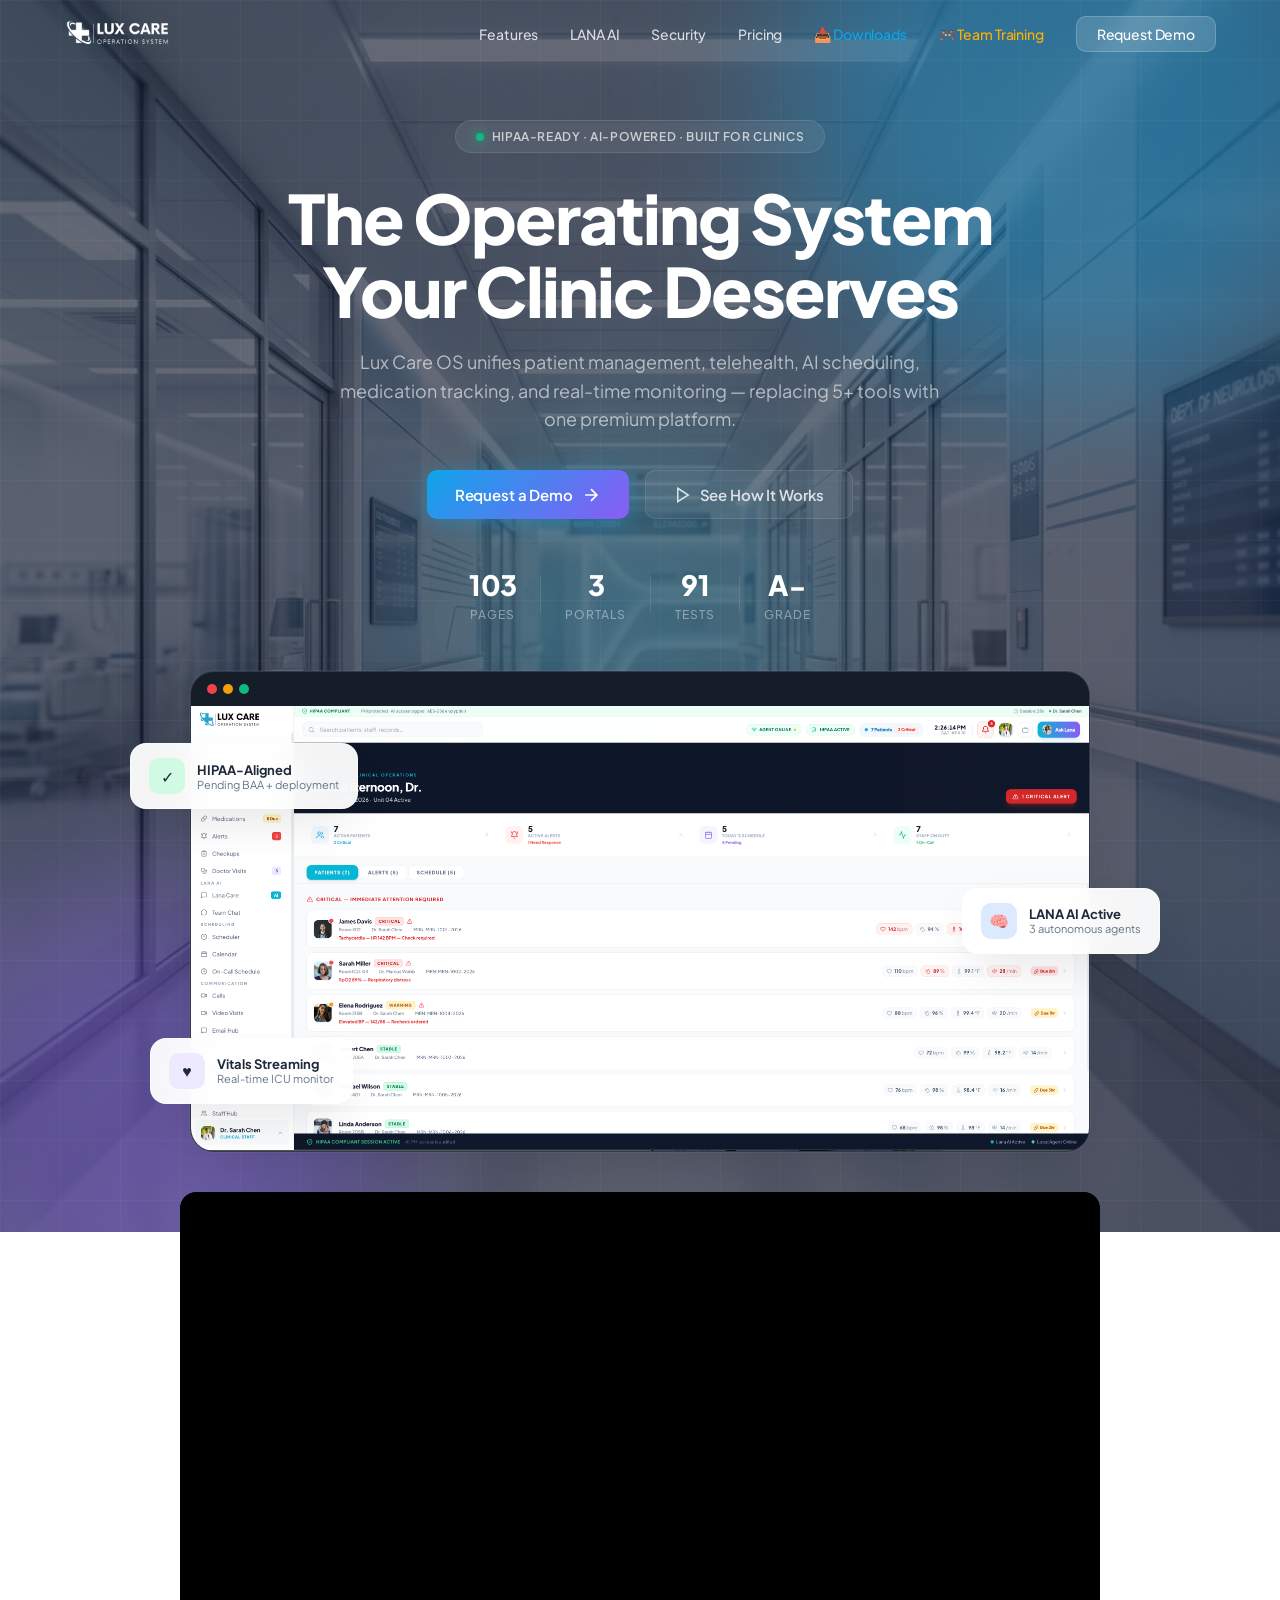
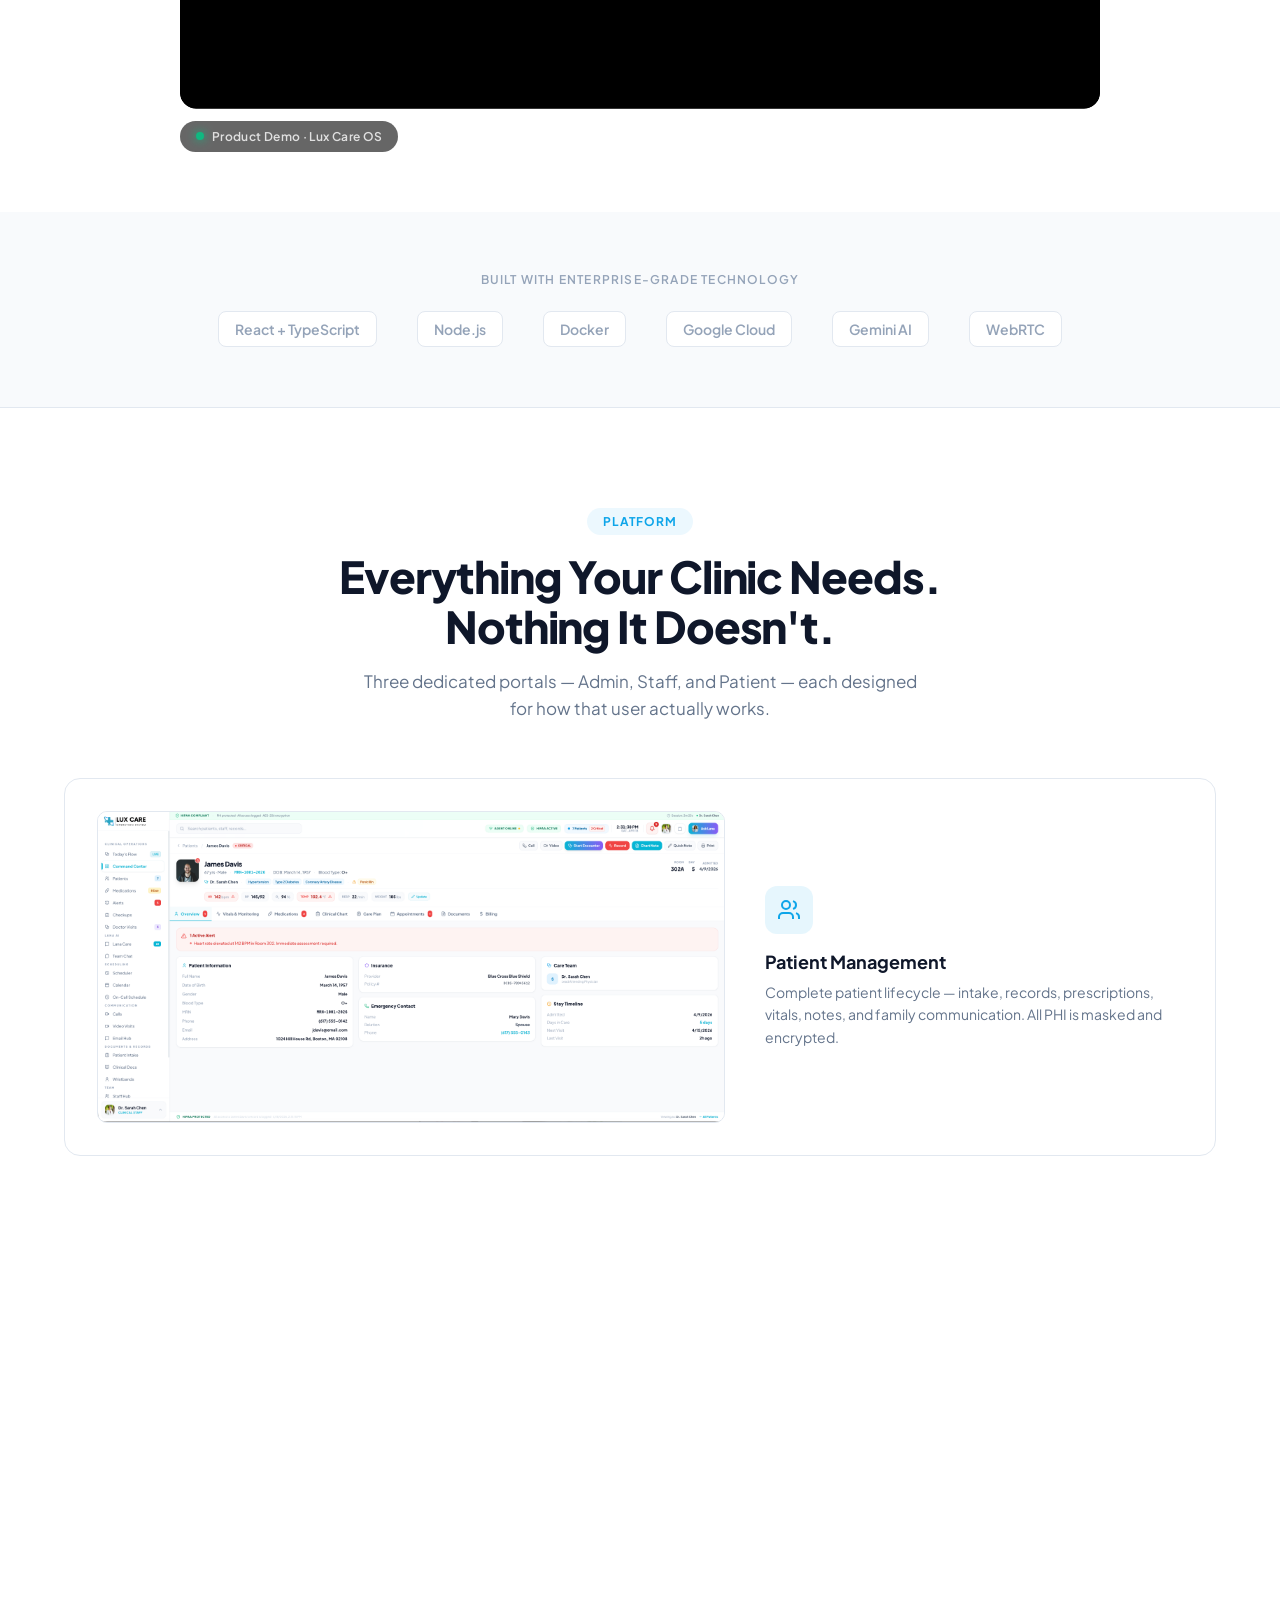
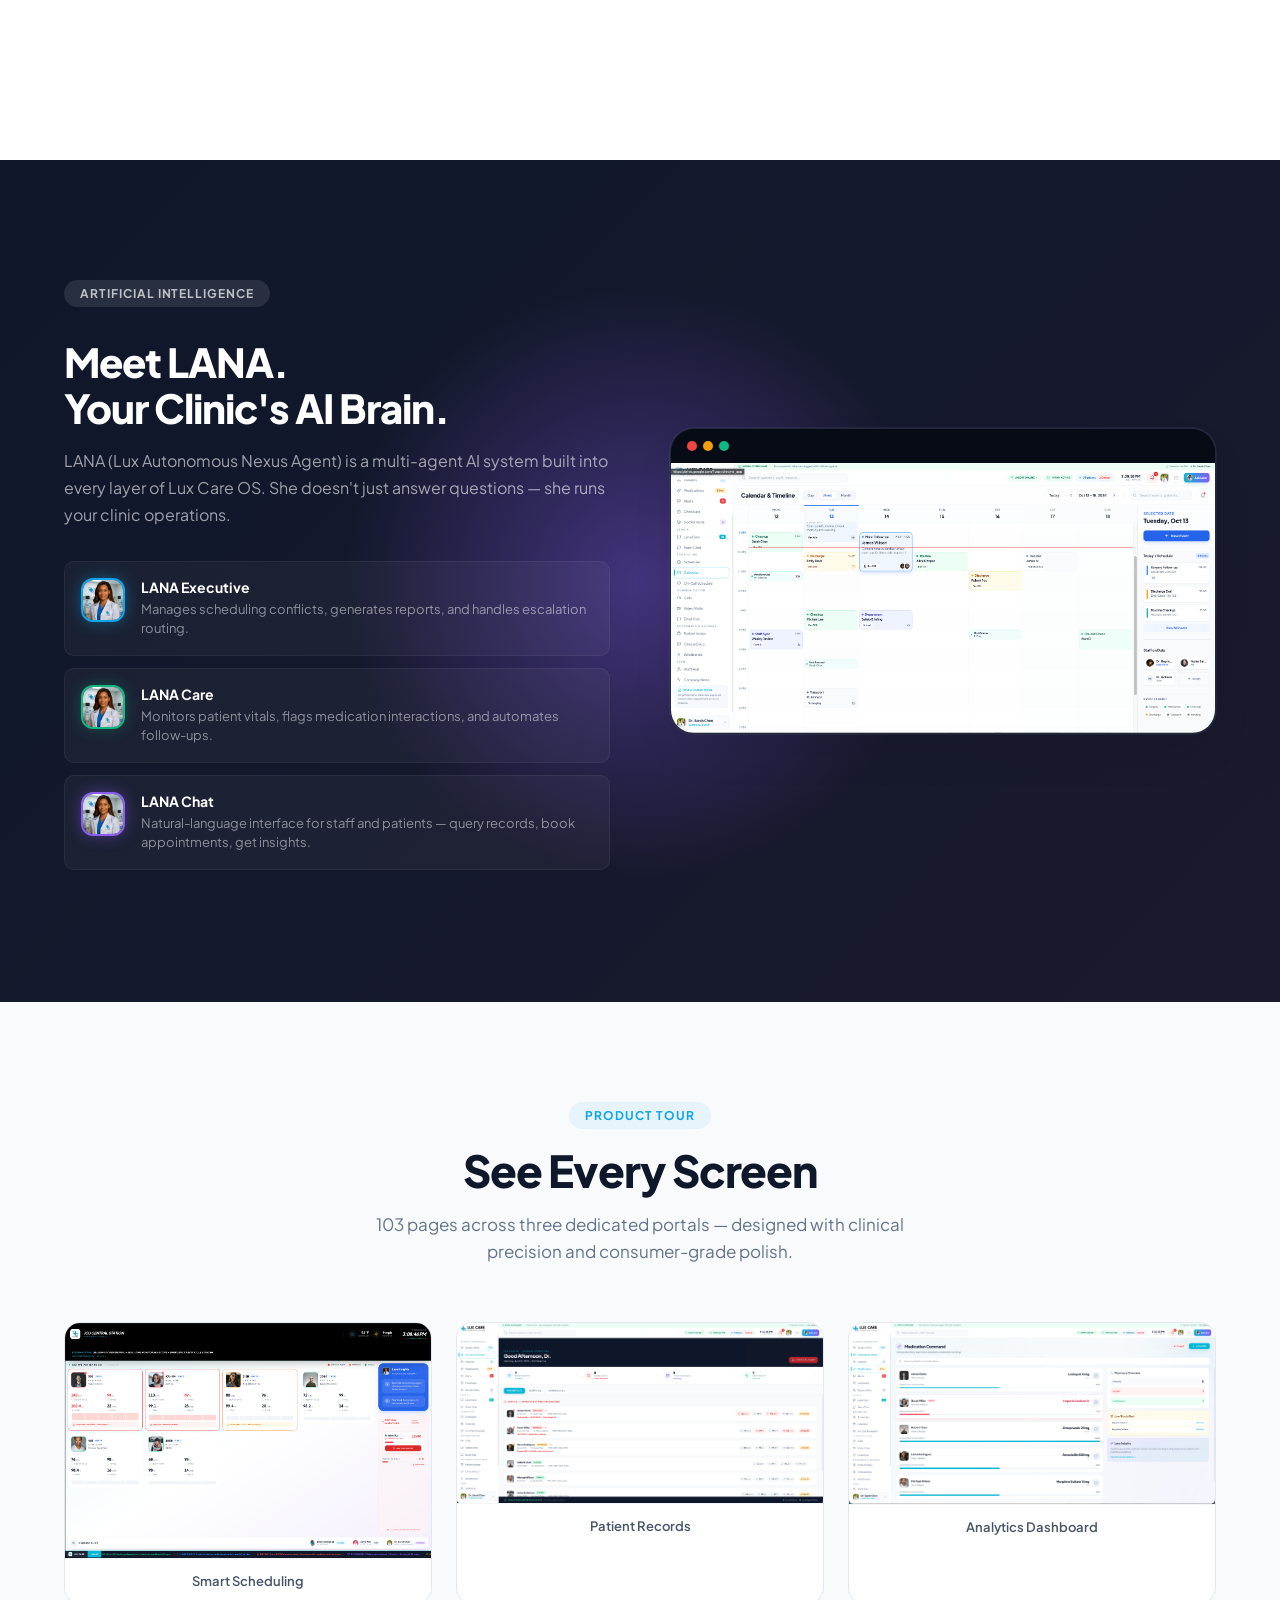
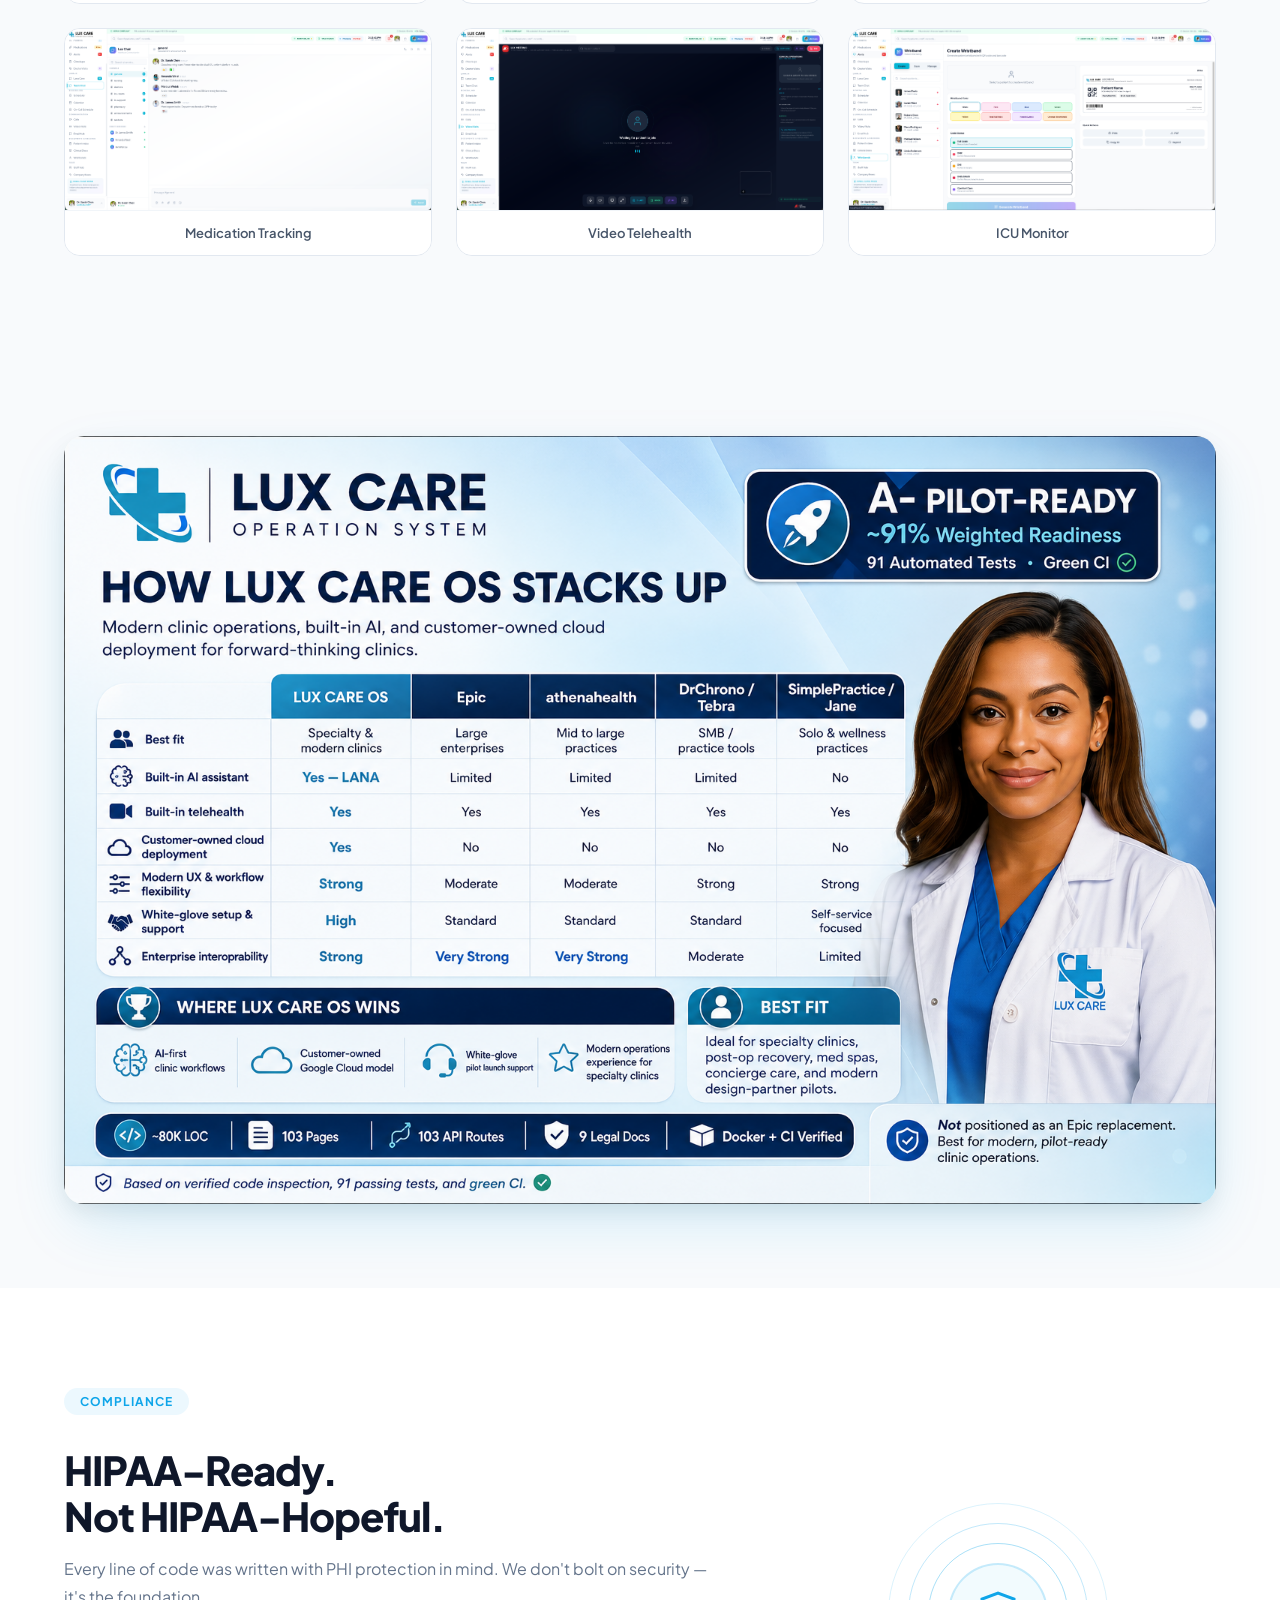
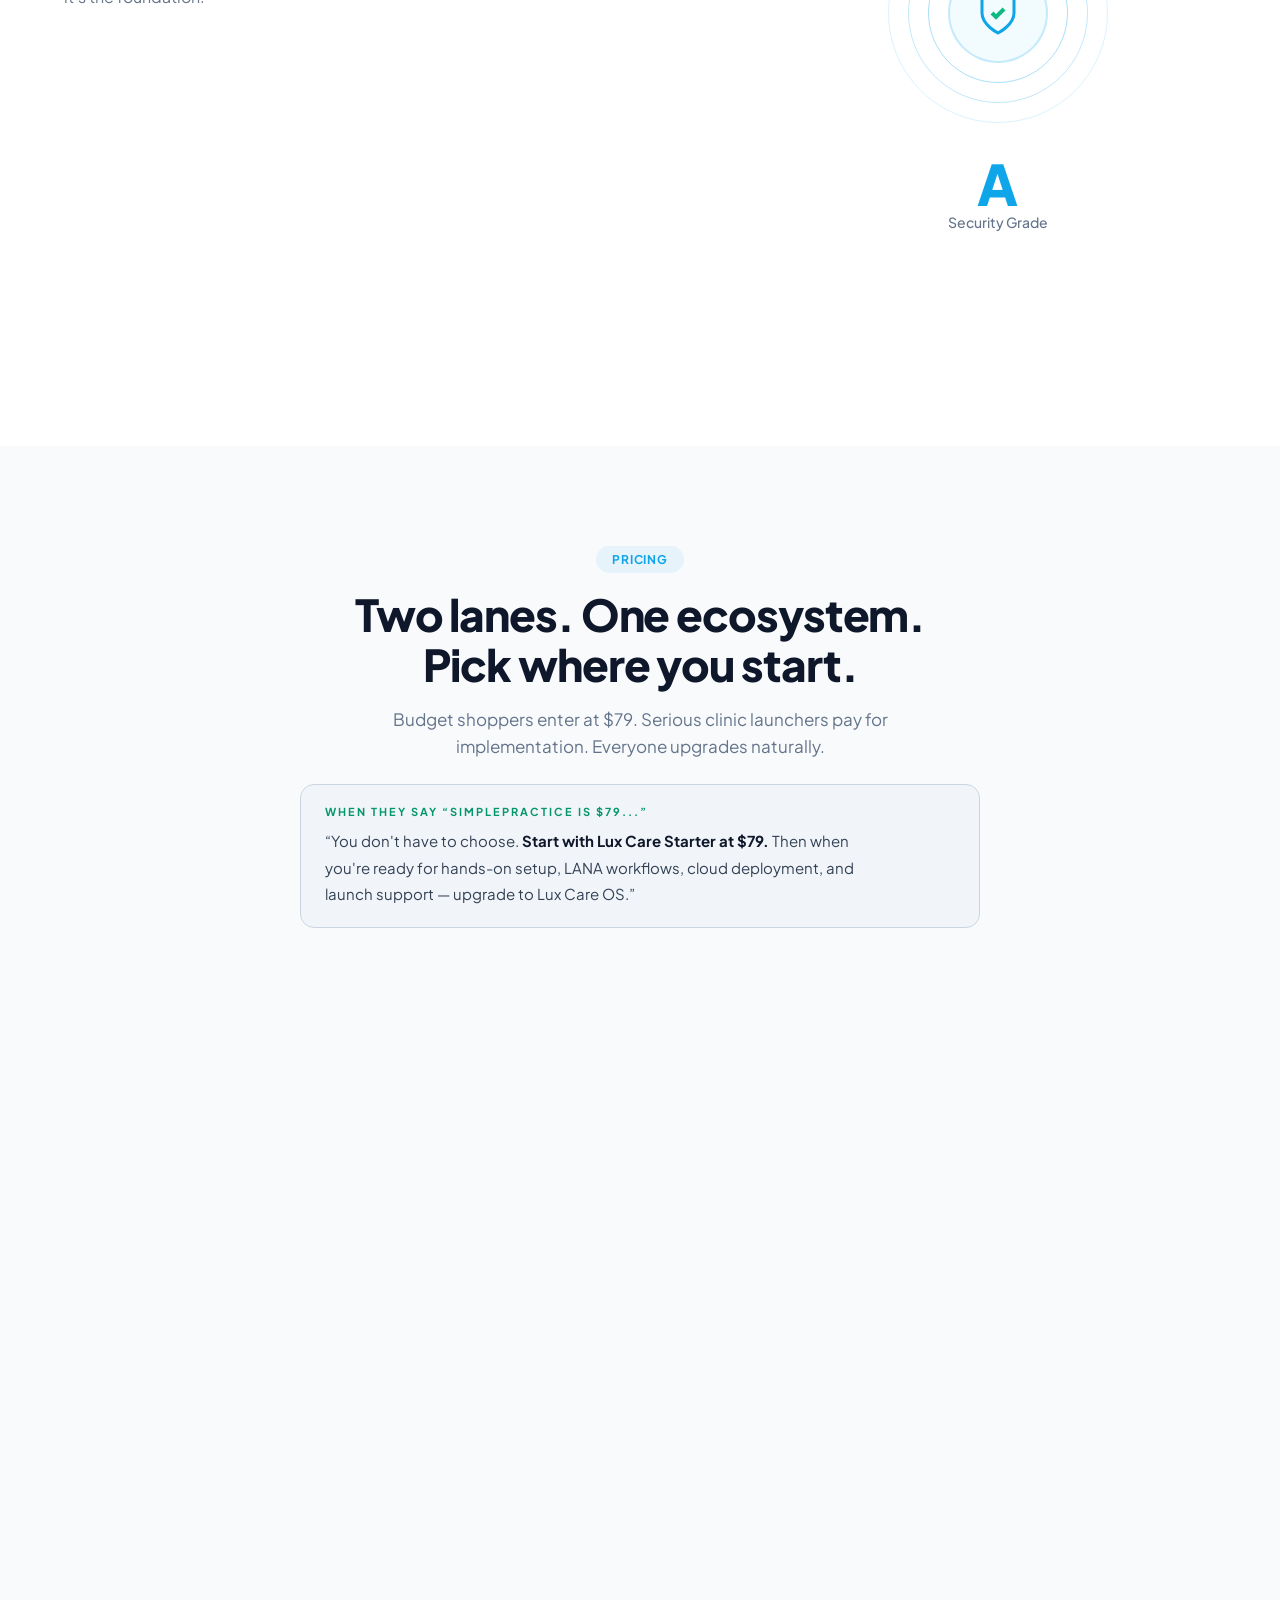
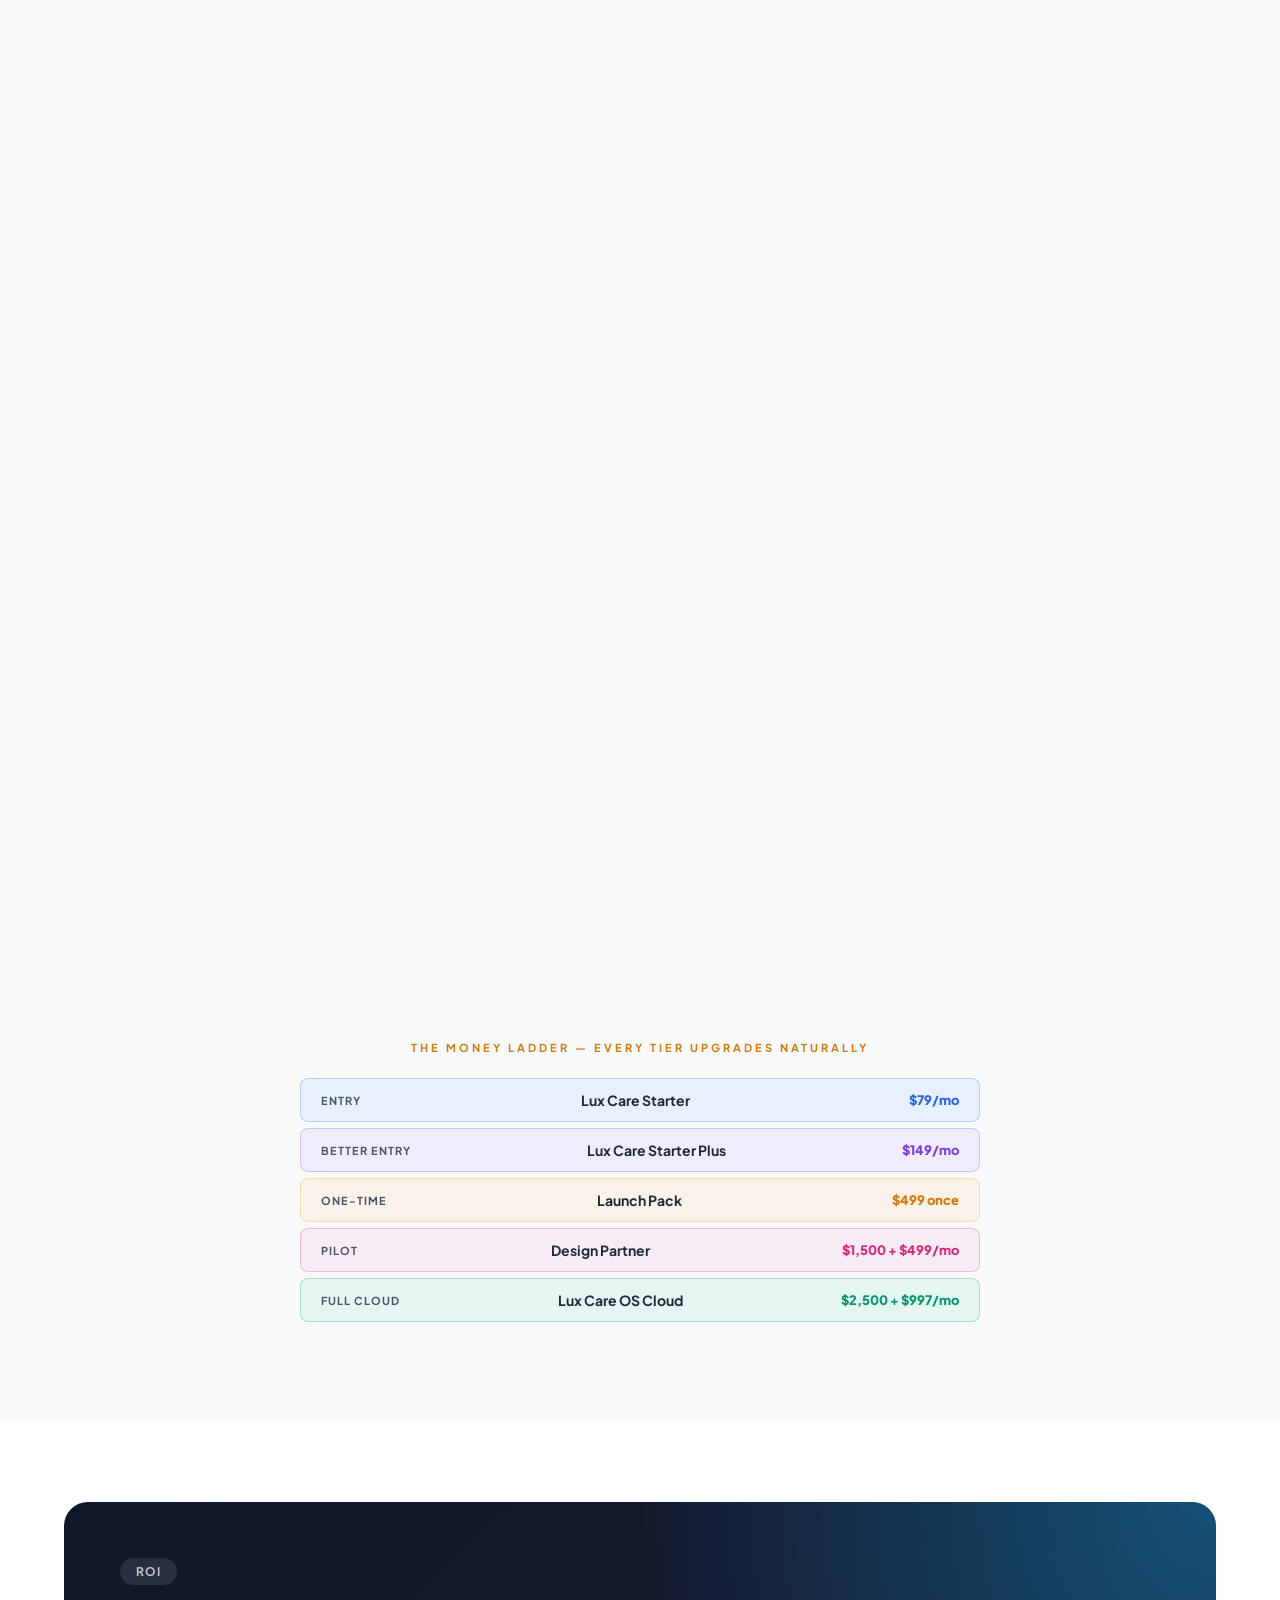
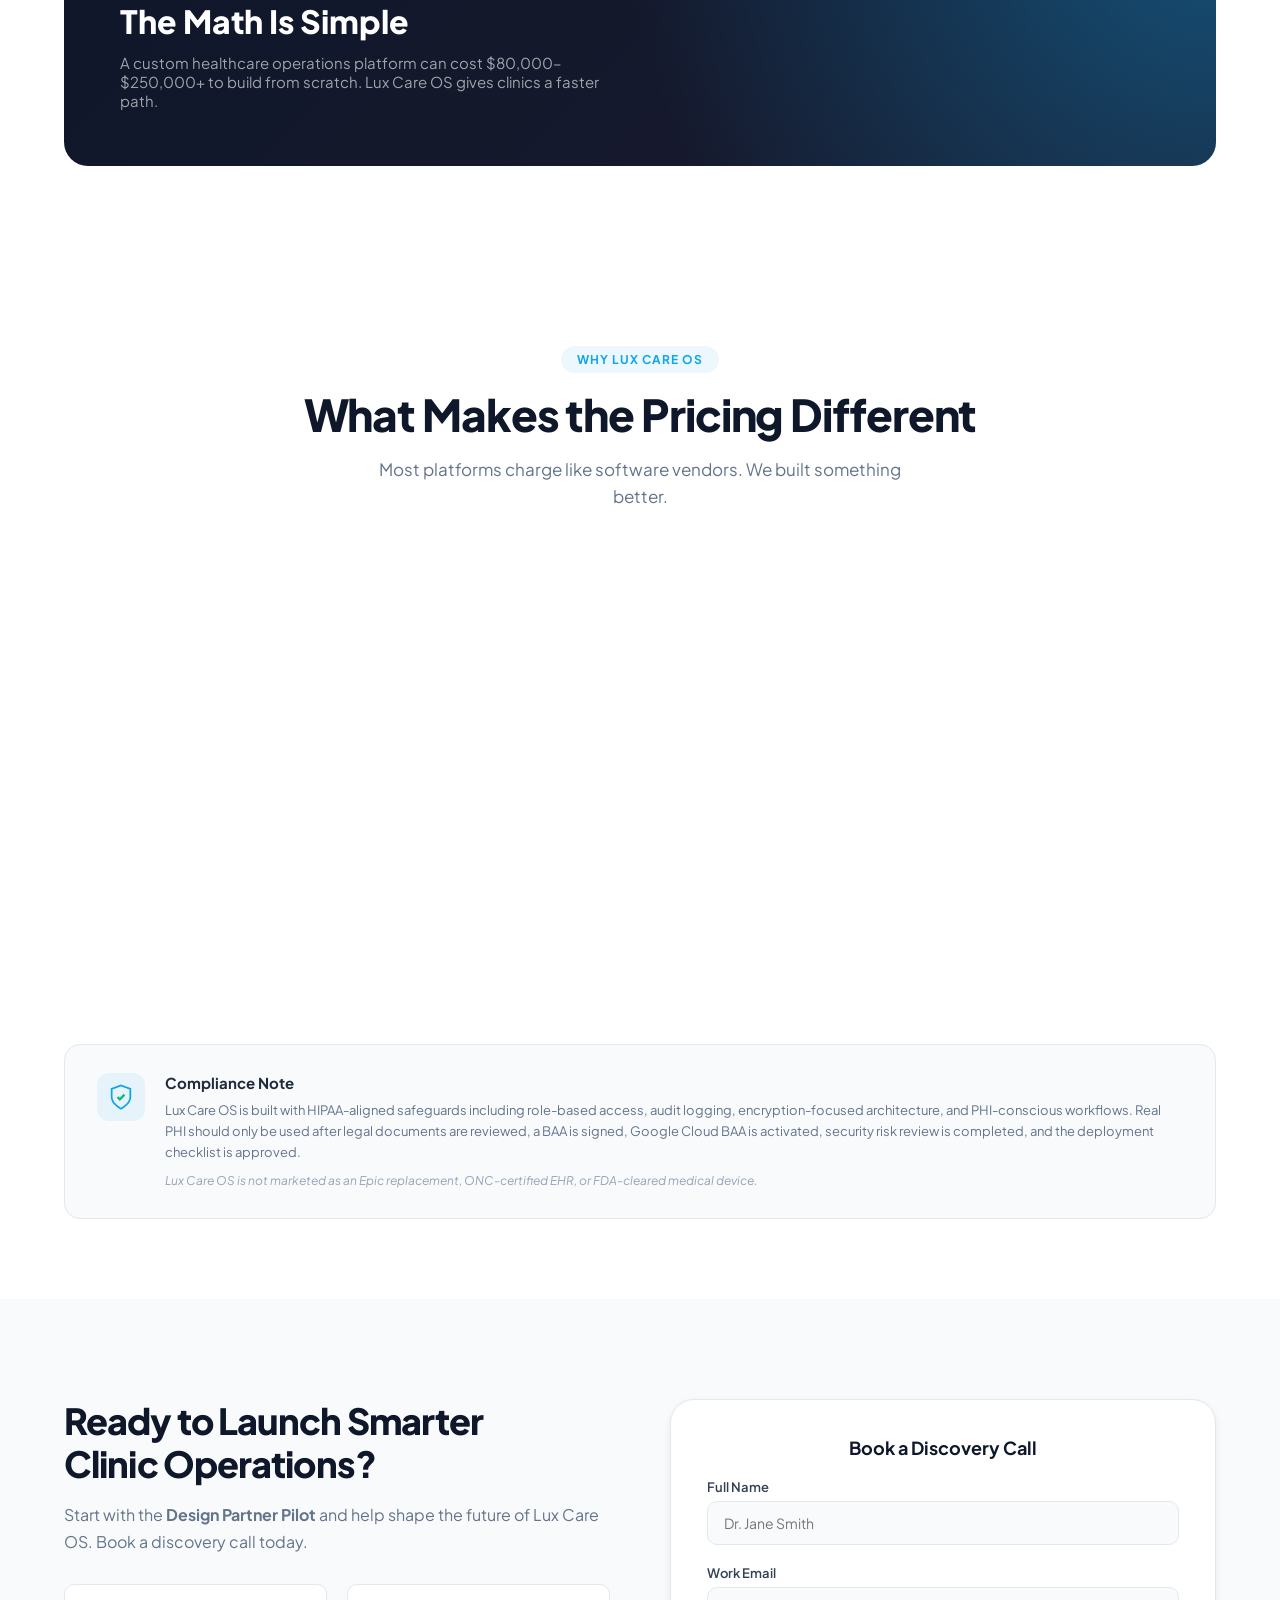
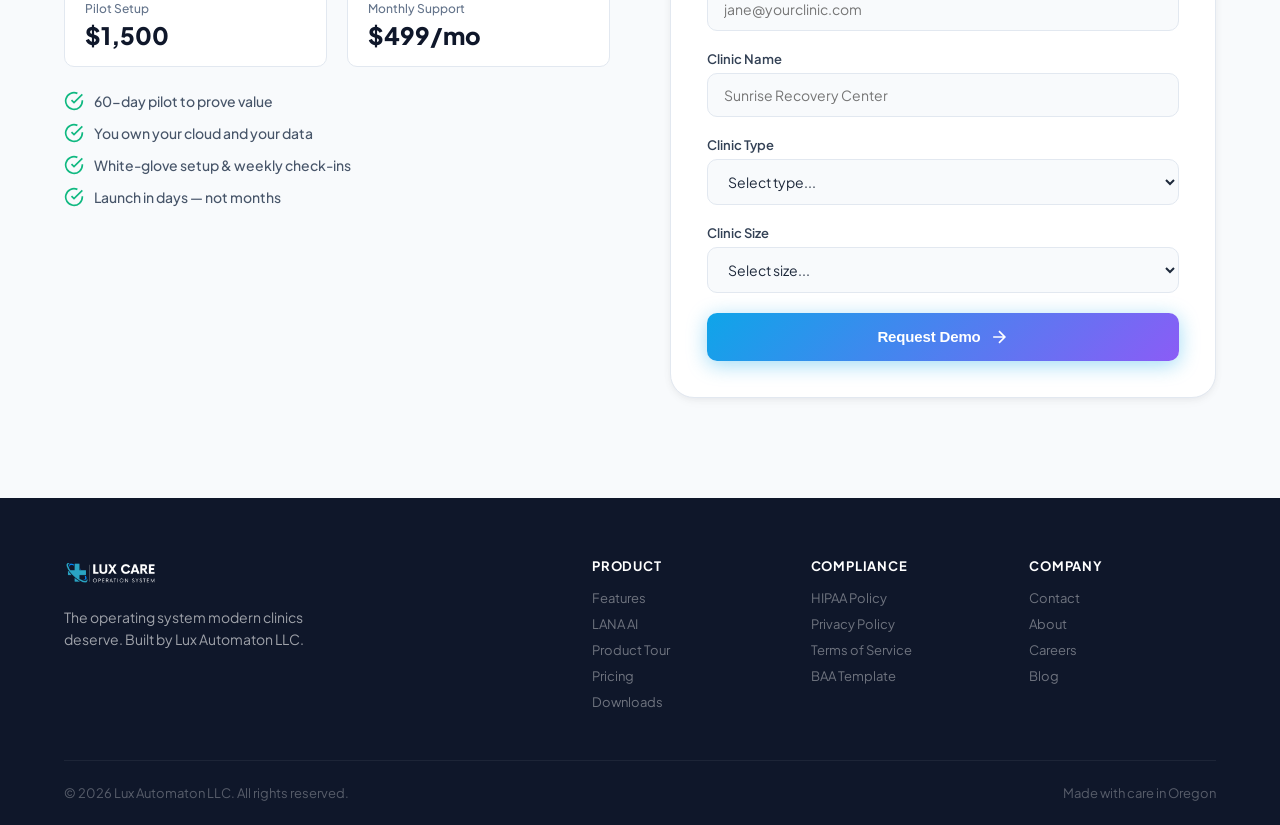
<file: index.html>
<!DOCTYPE html>
<html lang="en">
<head>
  <meta charset="UTF-8">
  <meta name="viewport" content="width=device-width, initial-scale=1.0">
  <title>Lux Care OS — The Future of Clinic Management</title>
  <meta name="description" content="Lux Care OS is an AI-powered healthcare platform that combines patient management, telehealth, intelligent scheduling, and real-time monitoring into one premium operating system for modern clinics.">

  <!-- Favicon -->
  <link rel="icon" href="images/Square Black Logo.png">

  <!-- Open Graph (LinkedIn, Facebook, iMessage, Slack, Discord) -->
  <meta property="og:type" content="website">
  <meta property="og:site_name" content="Lux Care OS">
  <meta property="og:title" content="Lux Care OS — Smart Healthcare Operations. AI-Guided. Pilot-Ready.">
  <meta property="og:description" content="Powered by Lux Care Manager + LANA. Customer-owned cloud. HIPAA-aligned workflows. Modern clinic operations.">
  <meta property="og:url" content="https://luxautomaton-ux.github.io/lux-care-os-website/">
  <meta property="og:image" content="https://luxautomaton-ux.github.io/lux-care-os-website/IMAGE1.png">
  <meta property="og:image:width" content="1280">
  <meta property="og:image:height" content="640">
  <meta property="og:image:type" content="image/png">
  <meta property="og:image:alt" content="Lux Care OS — Smart Healthcare Operations. AI-Guided. Pilot-Ready.">

  <!-- Twitter / X Card -->
  <meta name="twitter:card" content="summary_large_image">
  <meta name="twitter:title" content="Lux Care OS — Smart Healthcare Operations. AI-Guided. Pilot-Ready.">
  <meta name="twitter:description" content="Powered by Lux Care Manager + LANA. Customer-owned cloud. HIPAA-aligned workflows. Modern clinic operations.">
  <meta name="twitter:image" content="https://luxautomaton-ux.github.io/lux-care-os-website/IMAGE1.png">
  <meta name="twitter:image:alt" content="Lux Care OS — Smart Healthcare Operations. AI-Guided. Pilot-Ready.">

  <!-- Canonical URL -->
  <link rel="canonical" href="https://luxautomaton-ux.github.io/lux-care-os-website/">

  <link href="https://fonts.googleapis.com/css2?family=Plus+Jakarta+Sans:ital,wght@0,300;0,400;0,500;0,600;0,700;0,800;1,400&display=swap" rel="stylesheet">
  <link rel="stylesheet" href="styles.css">
</head>
<body>

  <!-- Navigation -->
  <nav id="nav">
    <div class="nav-inner">
      <a href="#" class="nav-logo">
        <img src="images/Side White Logo.png" alt="Lux Care OS" class="logo-img">
      </a>
      <div class="nav-links">
        <a href="#features">Features</a>
        <a href="#ai">LANA AI</a>
        <a href="#security">Security</a>
        <a href="#pricing">Pricing</a>
        <a href="downloads/" style="color:#0ea5e9;">📥 Downloads</a>
        <a href="training.html" style="color:#FFB000;">🎮 Team Training</a>
        <a href="#contact" class="nav-cta">Request Demo</a>
      </div>
      <button class="mobile-menu-btn" onclick="document.querySelector('.nav-links').classList.toggle('open')" aria-label="Menu">
        <span></span><span></span><span></span>
      </button>
    </div>
  </nav>

  <!-- Hero Section -->
  <section id="hero">
    <div class="hero-bg">
      <div class="hospital-bg-img"></div>
      <div class="blob blob-1"></div>
      <div class="blob blob-2"></div>
      <div class="blob blob-3"></div>
      <div class="grid-overlay"></div>
    </div>
    <div class="hero-content">
      <div class="hero-badge">
        <span class="badge-dot"></span>
        HIPAA-Ready · AI-Powered · Built for Clinics
      </div>
      <h1>The Operating System<br>Your Clinic Deserves</h1>
      <p class="hero-sub">Lux Care OS unifies patient management, telehealth, AI scheduling, medication tracking, and real-time monitoring — replacing 5+ tools with one premium platform.</p>
      <div class="hero-actions">
        <a href="#contact" class="btn btn-primary">
          <span>Request a Demo</span>
          <svg width="20" height="20" viewBox="0 0 24 24" fill="none" stroke="currentColor" stroke-width="2"><path d="M5 12h14M12 5l7 7-7 7"/></svg>
        </a>
        <a href="#features" class="btn btn-ghost">
          <svg width="18" height="18" viewBox="0 0 24 24" fill="none" stroke="currentColor" stroke-width="2"><polygon points="5 3 19 12 5 21 5 3"/></svg>
          <span>See How It Works</span>
        </a>
      </div>
      <div class="hero-stats">
        <div class="stat"><span class="stat-num">103</span><span class="stat-label">Pages</span></div>
        <div class="stat-divider"></div>
        <div class="stat"><span class="stat-num">3</span><span class="stat-label">Portals</span></div>
        <div class="stat-divider"></div>
        <div class="stat"><span class="stat-num">91</span><span class="stat-label">Tests</span></div>
        <div class="stat-divider"></div>
        <div class="stat"><span class="stat-num">A−</span><span class="stat-label">Grade</span></div>
      </div>
    </div>
    <div class="hero-visual">
      <div class="screen-frame">
        <div class="screen-bar"><span></span><span></span><span></span></div>
        <img src="images/screenshot-1.png" alt="Lux Care OS Dashboard" class="screen-img">
      </div>
      <div class="floating-card card-1">
        <div class="fc-icon fc-green">✓</div>
        <div><div class="fc-title">HIPAA-Aligned</div><div class="fc-sub">Pending BAA + deployment</div></div>
      </div>
      <div class="floating-card card-2">
        <div class="fc-icon fc-blue">🧠</div>
        <div><div class="fc-title">LANA AI Active</div><div class="fc-sub">3 autonomous agents</div></div>
      </div>
      <div class="floating-card card-3">
        <div class="fc-icon fc-violet">♥</div>
        <div><div class="fc-title">Vitals Streaming</div><div class="fc-sub">Real-time ICU monitor</div></div>
      </div>
    </div>
  </section>

  <!-- Video Demo Section -->
  <section id="video-demo">
    <div class="container">
      <div class="video-wrapper">
        <div class="yt-outer">
          <div class="yt-clip">
            <div class="yt-frame-wrap">
              <iframe
                id="yt-player"
                src="https://www.youtube.com/embed/GaYTegSo2pY?rel=0&modestbranding=1&playsinline=1&color=white&iv_load_policy=3"
                title="Lux Care OS Product Demo"
                frameborder="0"
                allow="accelerometer; autoplay; clipboard-write; encrypted-media; gyroscope; picture-in-picture; web-share"
                allowfullscreen
              ></iframe>
            </div>
          </div>
          <div class="video-label">
            <span class="video-dot"></span>
            Product Demo · Lux Care OS
          </div>
        </div>
      </div>
    </div>
  </section>

  <!-- Logos / Trust Strip -->
  <section id="trust">
    <div class="container">
      <p class="trust-label">Built With Enterprise-Grade Technology</p>
      <div class="trust-logos">
        <div class="trust-item">React + TypeScript</div>
        <div class="trust-item">Node.js</div>
        <div class="trust-item">Docker</div>
        <div class="trust-item">Google Cloud</div>
        <div class="trust-item">Gemini AI</div>
        <div class="trust-item">WebRTC</div>
      </div>
    </div>
  </section>

  <!-- Features Section -->
  <section id="features">
    <div class="container">
      <div class="section-header">
        <span class="section-tag">Platform</span>
        <h2>Everything Your Clinic Needs.<br>Nothing It Doesn't.</h2>
        <p>Three dedicated portals — Admin, Staff, and Patient — each designed for how that user actually works.</p>
      </div>

      <div class="features-grid">
        <div class="feature-card feature-large">
          <div class="feature-screen">
            <img src="images/screenshot-2.png" alt="Patient Management">
          </div>
          <div class="feature-body">
            <div class="feature-icon" style="--accent: #0ea5e9;">
              <svg width="24" height="24" viewBox="0 0 24 24" fill="none" stroke="currentColor" stroke-width="2"><path d="M16 21v-2a4 4 0 0 0-4-4H6a4 4 0 0 0-4 4v2"/><circle cx="9" cy="7" r="4"/><path d="M22 21v-2a4 4 0 0 0-3-3.87"/><path d="M16 3.13a4 4 0 0 1 0 7.75"/></svg>
            </div>
            <h3>Patient Management</h3>
            <p>Complete patient lifecycle — intake, records, prescriptions, vitals, notes, and family communication. All PHI is masked and encrypted.</p>
          </div>
        </div>

        <div class="feature-card">
          <div class="feature-icon" style="--accent: #06b6d4;">
            <svg width="24" height="24" viewBox="0 0 24 24" fill="none" stroke="currentColor" stroke-width="2"><path d="M15 10l5 5-5 5"/><path d="M4 4v7a4 4 0 0 0 4 4h12"/></svg>
          </div>
          <h3>Video Telehealth</h3>
          <p>Built-in WebRTC video calls with screen share, waiting rooms, and real-time vitals overlay. No Zoom needed.</p>
        </div>

        <div class="feature-card">
          <div class="feature-icon" style="--accent: #8b5cf6;">
            <svg width="24" height="24" viewBox="0 0 24 24" fill="none" stroke="currentColor" stroke-width="2"><rect x="3" y="4" width="18" height="18" rx="2" ry="2"/><line x1="16" y1="2" x2="16" y2="6"/><line x1="8" y1="2" x2="8" y2="6"/><line x1="3" y1="10" x2="21" y2="10"/></svg>
          </div>
          <h3>Smart Scheduling</h3>
          <p>AI-optimized appointment booking with conflict detection, room allocation, and automated patient reminders.</p>
        </div>

        <div class="feature-card">
          <div class="feature-icon" style="--accent: #10b981;">
            <svg width="24" height="24" viewBox="0 0 24 24" fill="none" stroke="currentColor" stroke-width="2"><path d="M19 14c1.49-1.46 3-3.21 3-5.5A5.5 5.5 0 0 0 16.5 3c-1.76 0-3 .5-4.5 2-1.5-1.5-2.74-2-4.5-2A5.5 5.5 0 0 0 2 8.5c0 2.3 1.5 4.05 3 5.5l7 7Z"/></svg>
          </div>
          <h3>ICU Monitoring</h3>
          <p>Real-time vital signs station with wristband tracking, alert escalation, and multi-display support for nurse stations.</p>
        </div>

        <div class="feature-card">
          <div class="feature-icon" style="--accent: #f59e0b;">
            <svg width="24" height="24" viewBox="0 0 24 24" fill="none" stroke="currentColor" stroke-width="2"><path d="m10.5 20.5 10-10a4.95 4.95 0 1 0-7-7l-10 10a4.95 4.95 0 1 0 7 7Z"/><path d="m8.5 8.5 7 7"/></svg>
          </div>
          <h3>Medication Tracking</h3>
          <p>Full inventory with barcode scanning, low-stock alerts, expiration tracking, and administration logging.</p>
        </div>

        <div class="feature-card">
          <div class="feature-icon" style="--accent: #ef4444;">
            <svg width="24" height="24" viewBox="0 0 24 24" fill="none" stroke="currentColor" stroke-width="2"><path d="M10.29 3.86L1.82 18a2 2 0 0 0 1.71 3h16.94a2 2 0 0 0 1.71-3L13.71 3.86a2 2 0 0 0-3.42 0z"/><line x1="12" y1="9" x2="12" y2="13"/><line x1="12" y1="17" x2="12.01" y2="17"/></svg>
          </div>
          <h3>Alerts & Escalation</h3>
          <p>Critical alert system with priority routing, SMS/email escalation, and full audit trail for compliance.</p>
        </div>
      </div>
    </div>
  </section>

  <!-- LANA AI Section -->
  <section id="ai">
    <div class="ai-bg">
      <div class="ai-glow"></div>
    </div>
    <div class="container">
      <div class="ai-layout">
        <div class="ai-content">
          <span class="section-tag tag-light">Artificial Intelligence</span>
          <h2>Meet LANA.<br>Your Clinic's AI Brain.</h2>
          <p>LANA (Lux Autonomous Nexus Agent) is a multi-agent AI system built into every layer of Lux Care OS. She doesn't just answer questions — she runs your clinic operations.</p>
          
          <div class="ai-agents">
            <div class="agent-card">
              <div class="agent-avatar">
                <img src="images/Lana Profile.jpeg" alt="LANA Executive">
              </div>
              <div>
                <h4>LANA Executive</h4>
                <p>Manages scheduling conflicts, generates reports, and handles escalation routing.</p>
              </div>
            </div>
            <div class="agent-card">
              <div class="agent-avatar care">
                <img src="images/Lana Profile.jpeg" alt="LANA Care">
              </div>
              <div>
                <h4>LANA Care</h4>
                <p>Monitors patient vitals, flags medication interactions, and automates follow-ups.</p>
              </div>
            </div>
            <div class="agent-card">
              <div class="agent-avatar chat">
                <img src="images/Lana Profile.jpeg" alt="LANA Chat">
              </div>
              <div>
                <h4>LANA Chat</h4>
                <p>Natural-language interface for staff and patients — query records, book appointments, get insights.</p>
              </div>
            </div>
          </div>
        </div>
        <div class="ai-visual">
          <div class="screen-frame dark-frame">
            <div class="screen-bar dark-bar"><span></span><span></span><span></span></div>
            <img src="images/screenshot-3.png" alt="LANA AI Interface" class="screen-img">
          </div>
        </div>
      </div>
    </div>
  </section>

  <!-- Screenshots Carousel -->
  <section id="screenshots">
    <div class="container">
      <div class="section-header">
        <span class="section-tag">Product Tour</span>
        <h2>See Every Screen</h2>
        <p>103 pages across three dedicated portals — designed with clinical precision and consumer-grade polish.</p>
      </div>
      <div class="screenshot-grid">
        <div class="ss-card"><img src="images/screenshot-4.png" alt="Scheduling"><span>Smart Scheduling</span></div>
        <div class="ss-card"><img src="images/screenshot-5.png" alt="Patients"><span>Patient Records</span></div>
        <div class="ss-card"><img src="images/screenshot-6.png" alt="Analytics"><span>Analytics Dashboard</span></div>
        <div class="ss-card"><img src="images/screenshot-7.png" alt="Medications"><span>Medication Tracking</span></div>
        <div class="ss-card"><img src="images/screenshot-8.png" alt="Telehealth"><span>Video Telehealth</span></div>
        <div class="ss-card"><img src="images/screenshot-9.png" alt="ICU Station"><span>ICU Monitor</span></div>
      </div>
    </div>
  </section>

  <!-- Competitive Comparison Section -->
  <section id="comparison">
    <div class="container">
      <div class="comp-img-wrap">
        <img
          src="COMPARRISON.png"
          alt="How Lux Care OS Stacks Up — Competitive Comparison"
          class="comp-img-full"
        >
      </div>
    </div>
  </section>


  <!-- Security Section -->
  <section id="security">
    <div class="container">
      <div class="security-layout">
        <div class="security-content">
          <span class="section-tag">Compliance</span>
          <h2>HIPAA-Ready.<br>Not HIPAA-Hopeful.</h2>
          <p>Every line of code was written with PHI protection in mind. We don't bolt on security — it's the foundation.</p>
          
          <div class="security-grid">
            <div class="sec-item">
              <div class="sec-check">✓</div>
              <div>
                <strong>Business Associate Agreement</strong>
                <span>Full BAA template included</span>
              </div>
            </div>
            <div class="sec-item">
              <div class="sec-check">✓</div>
              <div>
                <strong>HMAC Audit Logging</strong>
                <span>Tamper-evident audit trail</span>
              </div>
            </div>
            <div class="sec-item">
              <div class="sec-check">✓</div>
              <div>
                <strong>PHI Masking</strong>
                <span>SSN, MRN, DOB auto-masked</span>
              </div>
            </div>
            <div class="sec-item">
              <div class="sec-check">✓</div>
              <div>
                <strong>Content Security Policy</strong>
                <span>Helmet CSP, XSS prevention</span>
              </div>
            </div>
            <div class="sec-item">
              <div class="sec-check">✓</div>
              <div>
                <strong>Role-Based Access</strong>
                <span>Admin, Staff, Patient roles</span>
              </div>
            </div>
            <div class="sec-item">
              <div class="sec-check">✓</div>
              <div>
                <strong>Encrypted Database</strong>
                <span>AES-256 at rest</span>
              </div>
            </div>
            <div class="sec-item">
              <div class="sec-check">✓</div>
              <div>
                <strong>Security Risk Assessment</strong>
                <span>HIPAA SRA documented</span>
              </div>
            </div>
            <div class="sec-item">
              <div class="sec-check">✓</div>
              <div>
                <strong>Incident Response Plan</strong>
                <span>72-hour breach protocol</span>
              </div>
            </div>
          </div>
        </div>
        <div class="security-visual">
          <div class="shield-graphic">
            <div class="shield-ring ring-1"></div>
            <div class="shield-ring ring-2"></div>
            <div class="shield-ring ring-3"></div>
            <div class="shield-center">
              <svg width="48" height="48" viewBox="0 0 24 24" fill="none" stroke="#0ea5e9" stroke-width="1.5"><path d="M12 22s8-4 8-10V5l-8-3-8 3v7c0 6 8 10 8 10z"/><path d="m9 12 2 2 4-4" stroke="#10b981" stroke-width="2"/></svg>
            </div>
          </div>
          <div class="security-stat">
            <span class="ss-grade">A</span>
            <span class="ss-label">Security Grade</span>
          </div>
        </div>
      </div>
    </div>
  </section>

  <!-- Pricing Section -->
    <section id="pricing">
    <div class="container">
      <div class="section-header">
        <span class="section-tag">Pricing</span>
        <h2>Two lanes. One ecosystem.<br>Pick where you start.</h2>
        <p>Budget shoppers enter at $79. Serious clinic launchers pay for implementation. Everyone upgrades naturally.</p>
        <div style="max-width:680px;margin:24px auto 0;background:#f1f5f9;border:1px solid #cbd5e1;border-radius:14px;padding:20px 24px;text-align:left;">
          <div style="font-size:11px;font-weight:700;letter-spacing:2px;text-transform:uppercase;color:#059669;margin-bottom:10px;">When they say &ldquo;SimplePractice is $79...&rdquo;</div>
          <p style="font-size:15px;color:#334155;line-height:1.75;margin:0;">&ldquo;You don&apos;t have to choose. <strong style="color:#0f172a;">Start with Lux Care Starter at $79.</strong> Then when you&apos;re ready for hands-on setup, LANA workflows, cloud deployment, and launch support — upgrade to Lux Care OS.&rdquo;</p>
        </div>
      </div>

      <div class="pricing-grid-4" style="grid-template-columns:repeat(auto-fit,minmax(220px,1fr));gap:16px;max-width:1300px;margin:0 auto;">

        <div class="price-card">
          <div class="price-badge" style="background:rgba(59,130,246,0.1);color:#2563eb;border:1px solid rgba(59,130,246,0.3);">Lux Care Starter</div>
          <p class="price-tagline">For solo providers getting organized before they launch.</p>
          <div class="price-amount"><span class="price-currency">$</span><span class="price-number">79</span><span class="price-period">/mo</span></div>
          <div class="price-monthly" style="color:#475569;font-size:13px;margin-bottom:16px;">No PHI &middot; No setup required</div>
          <ul class="price-features">
            <li>Clinic Command Dashboard</li><li>Basic CRM &amp; Lead Tracker</li><li>Task &amp; Priority Manager</li>
            <li>LANA Daily Briefing</li><li>Document Checklist</li><li>Finance &amp; Write-Off Tracker</li>
            <li>Receipts Vault</li><li>Training Mode (Synthetic Data)</li><li>Setup Wizard Preview</li>
          </ul>
          <a href="#contact" class="btn btn-outline btn-full" style="border-color:rgba(59,130,246,0.5);color:#2563eb;">Start Organizing</a>
          <div class="price-best-for"><strong>Best for:</strong> Solo providers, pre-launch clinicians, practice managers getting systems in place</div>
        </div>

        <div class="price-card">
          <div class="price-badge" style="background:rgba(139,92,246,0.1);color:#7c3aed;border:1px solid rgba(139,92,246,0.3);">&#11088; Starter Plus &middot; Most Popular Entry</div>
          <p class="price-tagline">&ldquo;I can afford this right now&rdquo; &mdash; and you get real tools.</p>
          <div class="price-amount"><span class="price-currency">$</span><span class="price-number">149</span><span class="price-period">/mo</span></div>
          <div class="price-monthly" style="color:#475569;font-size:13px;margin-bottom:16px;">Everything in Starter, plus voice &amp; launch tools</div>
          <ul class="price-features">
            <li>Everything in Starter</li><li>LANA Voice Briefing</li><li>Telegram Command Center</li>
            <li>Profit Calculator</li><li>Tax Center</li><li>Weekly Launch Checklist</li>
            <li>Client Intake Template Builder</li><li>AI-Generated SOPs</li><li>Content &amp; Postcard Generator</li>
          </ul>
          <a href="#contact" class="btn btn-outline btn-full" style="border-color:rgba(139,92,246,0.5);color:#7c3aed;">Get Started</a>
          <div class="price-best-for"><strong>Best for:</strong> Providers ready to launch but not ready for full implementation</div>
        </div>

        <div class="price-card">
          <div class="price-badge" style="background:rgba(245,158,11,0.1);color:#d97706;border:1px solid rgba(245,158,11,0.3);">&#128640; Launch Pack &middot; Best for Budget Buyers</div>
          <p class="price-tagline">For clinics ready to launch &mdash; without a monthly commitment.</p>
          <div class="price-amount"><span class="price-currency">$</span><span class="price-number">499</span><span class="price-period">one-time</span></div>
          <div class="price-monthly" style="color:#475569;font-size:13px;margin-bottom:16px;">One session. One price. We set it up together.</div>
          <ul class="price-features">
            <li>90-Minute Setup Session with Asa</li><li>Clinic Profile Setup</li><li>LANA Setup Wizard Walkthrough</li>
            <li>Pricing Calculator Setup</li><li>Business Workflow Checklist</li><li>Staff Training Script</li><li>30-Day Action Plan</li>
          </ul>
          <a href="#contact" class="btn btn-outline btn-full" style="border-color:rgba(245,158,11,0.5);color:#d97706;">Book a Session</a>
          <div class="price-best-for"><strong>Best for:</strong> Providers scared of monthly fees but ready to invest once in getting organized</div>
        </div>

        <div class="price-card price-featured">
          <div class="price-badge badge-featured">&#128081; Design Partner &middot; Premium</div>
          <p class="price-tagline">Done-for-you. Asa and LANA help you launch your clinic.</p>
          <div class="price-amount"><span class="price-currency">$</span><span class="price-number">499</span><span class="price-period">/mo</span></div>
          <div class="price-monthly"><span>$1,500</span> setup &middot; Full implementation included</div>
          <ul class="price-features">
            <li>Done-For-You Full Setup</li><li>LANA AI Chief of Staff (Full)</li><li>Launch Room Access</li>
            <li>LANA Guided Setup Wizard</li><li>PHI Gate Tracking (11 gates)</li><li>BAA &amp; Cloud Readiness Guidance</li>
            <li>Deployment Support</li><li>Staff Training Sessions</li><li>Weekly Support Check-ins</li><li>Customer-Owned Cloud</li>
          </ul>
          <a href="#contact" class="btn btn-primary btn-full">Apply for Access</a>
          <p class="price-note">Limited spots &middot; You&apos;re not buying software &mdash; you&apos;re buying a launch partner</p>
          <div class="price-best-for"><strong>Best for:</strong> Wellness clinics, med spas, concierge practices, post-op recovery homes ready to launch</div>
        </div>

        <div class="price-card price-pro">
          <div class="price-badge badge-pro">&#127970; Lux Care OS Cloud &middot; Enterprise</div>
          <p class="price-tagline">Full clinic OS. Your cloud. Your team. Your data.</p>
          <div class="price-amount"><span class="price-currency">$</span><span class="price-number">997</span><span class="price-period">/mo</span></div>
          <div class="price-monthly"><span>$2,500</span> setup &middot; Custom GCP / AWS environment</div>
          <ul class="price-features">
            <li>Everything in Design Partner</li><li>Full Cloud Deployment</li><li>Custom GCP / AWS Environment</li>
            <li>Real PHI Enabled (post-gate)</li><li>EHR Integration Path</li><li>Multi-Provider Support</li>
            <li>Dedicated LANA Instance</li><li>SLA &amp; Uptime Guarantee</li><li>Quarterly Business Reviews</li><li>Priority Support Line</li>
          </ul>
          <a href="#contact" class="btn btn-outline btn-full">Contact Us</a>
          <p class="price-note">Customer-owned cloud &middot; Full data sovereignty</p>
          <div class="price-best-for"><strong>Best for:</strong> Scaling clinics, multi-provider practices, organizations needing full HIPAA infrastructure</div>
        </div>

      </div>

      <!-- The Money Ladder -->
      <div style="max-width:680px;margin:56px auto 0;text-align:center;">
        <div style="font-size:11px;font-weight:700;letter-spacing:3px;text-transform:uppercase;color:#d97706;margin-bottom:24px;">The Money Ladder &mdash; Every Tier Upgrades Naturally</div>
        <div style="display:flex;flex-direction:column;gap:6px;">
          <div style="background:rgba(59,130,246,0.08);border:1px solid rgba(59,130,246,0.3);border-radius:8px;padding:12px 20px;display:flex;justify-content:space-between;align-items:center;"><div style="font-size:11px;color:#475569;font-weight:700;text-transform:uppercase;letter-spacing:1px;">Entry</div><div style="font-size:14px;font-weight:700;color:#1e293b;">Lux Care Starter</div><div style="font-size:13px;font-weight:800;color:#2563eb;">$79/mo</div></div>
          <div style="background:rgba(139,92,246,0.08);border:1px solid rgba(139,92,246,0.3);border-radius:8px;padding:12px 20px;display:flex;justify-content:space-between;align-items:center;"><div style="font-size:11px;color:#475569;font-weight:700;text-transform:uppercase;letter-spacing:1px;">Better Entry</div><div style="font-size:14px;font-weight:700;color:#1e293b;">Lux Care Starter Plus</div><div style="font-size:13px;font-weight:800;color:#7c3aed;">$149/mo</div></div>
          <div style="background:rgba(245,158,11,0.08);border:1px solid rgba(245,158,11,0.3);border-radius:8px;padding:12px 20px;display:flex;justify-content:space-between;align-items:center;"><div style="font-size:11px;color:#475569;font-weight:700;text-transform:uppercase;letter-spacing:1px;">One-Time</div><div style="font-size:14px;font-weight:700;color:#1e293b;">Launch Pack</div><div style="font-size:13px;font-weight:800;color:#d97706;">$499 once</div></div>
          <div style="background:rgba(236,72,153,0.08);border:1px solid rgba(236,72,153,0.3);border-radius:8px;padding:12px 20px;display:flex;justify-content:space-between;align-items:center;"><div style="font-size:11px;color:#475569;font-weight:700;text-transform:uppercase;letter-spacing:1px;">Pilot</div><div style="font-size:14px;font-weight:700;color:#1e293b;">Design Partner</div><div style="font-size:13px;font-weight:800;color:#db2777;">$1,500 + $499/mo</div></div>
          <div style="background:rgba(16,185,129,0.08);border:1px solid rgba(16,185,129,0.3);border-radius:8px;padding:12px 20px;display:flex;justify-content:space-between;align-items:center;"><div style="font-size:11px;color:#475569;font-weight:700;text-transform:uppercase;letter-spacing:1px;">Full Cloud</div><div style="font-size:14px;font-weight:700;color:#1e293b;">Lux Care OS Cloud</div><div style="font-size:13px;font-weight:800;color:#059669;">$2,500 + $997/mo</div></div>
        </div>
      </div>

    </div>
  </section>

  <!-- ROI Section -->
  <section id="roi">
    <div class="container">
      <div class="roi-banner">
        <div class="roi-content">
          <span class="section-tag tag-light">ROI</span>
          <h2>The Math Is Simple</h2>
          <p>A custom healthcare operations platform can cost $80,000–$250,000+ to build from scratch. Lux Care OS gives clinics a faster path.</p>
        </div>
        <div class="roi-numbers">
          <div class="roi-item">
            <span class="roi-num">$1,500</span>
            <span class="roi-label">Pilot setup vs $80K+ custom build</span>
          </div>
          <div class="roi-item">
            <span class="roi-num">$499</span>
            <span class="roi-label">/month after pilot</span>
          </div>
          <div class="roi-item">
            <span class="roi-num">60</span>
            <span class="roi-label">day pilot to prove value</span>
          </div>
        </div>
      </div>
    </div>
  </section>

  <!-- What Makes It Different -->
  <section id="differentiators">
    <div class="container">
      <div class="section-header">
        <span class="section-tag">Why Lux Care OS</span>
        <h2>What Makes the Pricing Different</h2>
        <p>Most platforms charge like software vendors. We built something better.</p>
      </div>
      <div class="diff-grid">
        <div class="diff-card">
          <div class="diff-icon">☁️</div>
          <h4>Customer-Owned Cloud</h4>
          <p>Your Google Cloud. Your billing. Your data. Always.</p>
        </div>
        <div class="diff-card">
          <div class="diff-icon">🚀</div>
          <h4>Lean Setup Cost</h4>
          <p>Start at $1,500 — not $80K+ for custom builds.</p>
        </div>
        <div class="diff-card">
          <div class="diff-icon">🧠</div>
          <h4>AI-Assisted Workflows</h4>
          <p>LANA AI handles scheduling, triage, and operations.</p>
        </div>
        <div class="diff-card">
          <div class="diff-icon">🤝</div>
          <h4>White-Glove Pilot</h4>
          <p>Weekly check-ins. Staff training. We launch together.</p>
        </div>
        <div class="diff-card">
          <div class="diff-icon">🔓</div>
          <h4>No Lock-In</h4>
          <p>You own your cloud. Leave anytime with your data.</p>
        </div>
        <div class="diff-card">
          <div class="diff-icon">⚡</div>
          <h4>Launch Fast</h4>
          <p>Designed to go live in days — not months.</p>
        </div>
      </div>
    </div>
  </section>

  <!-- Compliance Note -->
  <section id="compliance-note">
    <div class="container">
      <div class="compliance-banner">
        <div class="compliance-icon">
          <svg width="28" height="28" viewBox="0 0 24 24" fill="none" stroke="currentColor" stroke-width="1.5">
            <path d="M12 22s8-4 8-10V5l-8-3-8 3v7c0 6 8 10 8 10z"/>
            <path d="m9 12 2 2 4-4" stroke="#10b981" stroke-width="2"/>
          </svg>
        </div>
        <div class="compliance-content">
          <h3>Compliance Note</h3>
          <p>Lux Care OS is built with HIPAA-aligned safeguards including role-based access, audit logging, encryption-focused architecture, and PHI-conscious workflows. Real PHI should only be used after legal documents are reviewed, a BAA is signed, Google Cloud BAA is activated, security risk review is completed, and the deployment checklist is approved.</p>
          <p class="compliance-disclaimer">Lux Care OS is not marketed as an Epic replacement, ONC-certified EHR, or FDA-cleared medical device.</p>
        </div>
      </div>
    </div>
  </section>

  <!-- Contact / CTA Section -->
  <section id="contact">
    <div class="container">
      <div class="contact-layout">
        <div class="contact-content">
          <h2>Ready to Launch Smarter<br>Clinic Operations?</h2>
          <p>Start with the <strong>Design Partner Pilot</strong> and help shape the future of Lux Care OS. Book a discovery call today.</p>
          <div class="cta-price-recap">
            <div class="cta-price-item">
              <span class="cta-label">Pilot Setup</span>
              <span class="cta-value">$1,500</span>
            </div>
            <div class="cta-price-item">
              <span class="cta-label">Monthly Support</span>
              <span class="cta-value">$499/mo</span>
            </div>
          </div>
          <div class="contact-points">
            <div class="cp-item">
              <svg width="20" height="20" viewBox="0 0 24 24" fill="none" stroke="#10b981" stroke-width="2"><path d="M22 11.08V12a10 10 0 1 1-5.93-9.14"/><polyline points="22 4 12 14.01 9 11.01"/></svg>
              <span>60-day pilot to prove value</span>
            </div>
            <div class="cp-item">
              <svg width="20" height="20" viewBox="0 0 24 24" fill="none" stroke="#10b981" stroke-width="2"><path d="M22 11.08V12a10 10 0 1 1-5.93-9.14"/><polyline points="22 4 12 14.01 9 11.01"/></svg>
              <span>You own your cloud and your data</span>
            </div>
            <div class="cp-item">
              <svg width="20" height="20" viewBox="0 0 24 24" fill="none" stroke="#10b981" stroke-width="2"><path d="M22 11.08V12a10 10 0 1 1-5.93-9.14"/><polyline points="22 4 12 14.01 9 11.01"/></svg>
              <span>White-glove setup &amp; weekly check-ins</span>
            </div>
            <div class="cp-item">
              <svg width="20" height="20" viewBox="0 0 24 24" fill="none" stroke="#10b981" stroke-width="2"><path d="M22 11.08V12a10 10 0 1 1-5.93-9.14"/><polyline points="22 4 12 14.01 9 11.01"/></svg>
              <span>Launch in days — not months</span>
            </div>
          </div>
        </div>
        <form class="contact-form" onsubmit="handleSubmit(event)">
          <h3 class="form-title">Book a Discovery Call</h3>
          <div class="form-group">
            <label for="name">Full Name</label>
            <input type="text" id="name" placeholder="Dr. Jane Smith" required>
          </div>
          <div class="form-group">
            <label for="email">Work Email</label>
            <input type="email" id="email" placeholder="jane@yourclinic.com" required>
          </div>
          <div class="form-group">
            <label for="clinic">Clinic Name</label>
            <input type="text" id="clinic" placeholder="Sunrise Recovery Center">
          </div>
          <div class="form-group">
            <label for="type">Clinic Type</label>
            <select id="type">
              <option value="">Select type...</option>
              <option>Wellness Clinic</option>
              <option>Post-Op Recovery Home</option>
              <option>Med Spa</option>
              <option>Concierge Clinic</option>
              <option>Specialty Outpatient</option>
              <option>Solo Practice</option>
              <option>Multi-Provider Group</option>
              <option>Other</option>
            </select>
          </div>
          <div class="form-group">
            <label for="size">Clinic Size</label>
            <select id="size">
              <option value="">Select size...</option>
              <option>1-5 providers</option>
              <option>6-15 providers</option>
              <option>16-30 providers</option>
              <option>30+ providers</option>
            </select>
          </div>
          <button type="submit" class="btn btn-primary btn-full">
            <span>Request Demo</span>
            <svg width="20" height="20" viewBox="0 0 24 24" fill="none" stroke="currentColor" stroke-width="2"><path d="M5 12h14M12 5l7 7-7 7"/></svg>
          </button>
        </form>
      </div>
    </div>
  </section>

  <!-- Footer -->
  <footer id="footer">
    <div class="container">
      <div class="footer-top">
        <div class="footer-brand">
          <img src="images/Side White Logo.png" alt="Lux Care OS" class="footer-logo">
          <p>The operating system modern clinics deserve. Built by Lux Automaton LLC.</p>
        </div>
        <div class="footer-links">
          <div class="fl-col">
            <h4>Product</h4>
            <a href="#features">Features</a>
            <a href="#ai">LANA AI</a>
            <a href="#screenshots">Product Tour</a>
            <a href="#pricing">Pricing</a>
            <a href="downloads/">Downloads</a>
          </div>
          <div class="fl-col">
            <h4>Compliance</h4>
            <a href="#">HIPAA Policy</a>
            <a href="#">Privacy Policy</a>
            <a href="#">Terms of Service</a>
            <a href="#">BAA Template</a>
          </div>
          <div class="fl-col">
            <h4>Company</h4>
            <a href="#contact">Contact</a>
            <a href="#">About</a>
            <a href="#">Careers</a>
            <a href="#">Blog</a>
          </div>
        </div>
      </div>
      <div class="footer-bottom">
        <p>&copy; 2026 Lux Automaton LLC. All rights reserved.</p>
        <p>Made with care in Oregon</p>
      </div>
    </div>
  </footer>

  <script>
    // Navbar scroll effect
    window.addEventListener('scroll', () => {
      document.getElementById('nav').classList.toggle('scrolled', window.scrollY > 50);
    });

    // Smooth scroll
    document.querySelectorAll('a[href^="#"]').forEach(a => {
      a.addEventListener('click', e => {
        e.preventDefault();
        const target = document.querySelector(a.getAttribute('href'));
        if (target) {
          target.scrollIntoView({ behavior: 'smooth', block: 'start' });
          document.querySelector('.nav-links')?.classList.remove('open');
        }
      });
    });

    // Intersection Observer for scroll animations
    const observer = new IntersectionObserver((entries) => {
      entries.forEach(entry => {
        if (entry.isIntersecting) {
          entry.target.classList.add('visible');
        }
      });
    }, { threshold: 0.1, rootMargin: '0px 0px -50px 0px' });

    document.querySelectorAll('.feature-card, .sec-item, .agent-card, .ss-card, .roi-item, .price-card, .diff-card').forEach(el => {
      el.classList.add('animate-in');
      observer.observe(el);
    });

    // Video toggle
    function toggleVideo() {
      const video = document.getElementById('demo-video');
      const btn = document.getElementById('video-play-btn');
      const playIcon = btn.querySelector('.play-icon');
      const pauseIcon = btn.querySelector('.pause-icon');
      if (video.paused) {
        video.play();
        playIcon.style.display = 'none';
        pauseIcon.style.display = 'block';
        btn.classList.add('playing');
      } else {
        video.pause();
        playIcon.style.display = 'block';
        pauseIcon.style.display = 'none';
        btn.classList.remove('playing');
      }
    }

    // Video resets to beginning when it ends
    const videoEl = document.getElementById('demo-video');
    if (videoEl) {
      videoEl.addEventListener('ended', () => {
        const btn = document.getElementById('video-play-btn');
        btn.querySelector('.play-icon').style.display = 'block';
        btn.querySelector('.pause-icon').style.display = 'none';
        btn.classList.remove('playing');
      });
    }

    // Form handler
    function handleSubmit(e) {
      e.preventDefault();
      const btn = e.target.querySelector('button[type="submit"]');
      btn.innerHTML = '<span>✓ Request Sent!</span>';
      btn.style.background = '#10b981';
      setTimeout(() => {
        btn.innerHTML = '<span>Request Demo</span><svg width="20" height="20" viewBox="0 0 24 24" fill="none" stroke="currentColor" stroke-width="2"><path d="M5 12h14M12 5l7 7-7 7"/></svg>';
        btn.style.background = '';
      }, 3000);
    }

    // Counter animation
    const counters = document.querySelectorAll('.stat-num, .roi-num');
    const counterObserver = new IntersectionObserver((entries) => {
      entries.forEach(entry => {
        if (entry.isIntersecting) {
          entry.target.style.opacity = '1';
          entry.target.style.transform = 'translateY(0)';
        }
      });
    }, { threshold: 0.5 });
    counters.forEach(c => counterObserver.observe(c));
  </script>
</body>
</html>
</file>
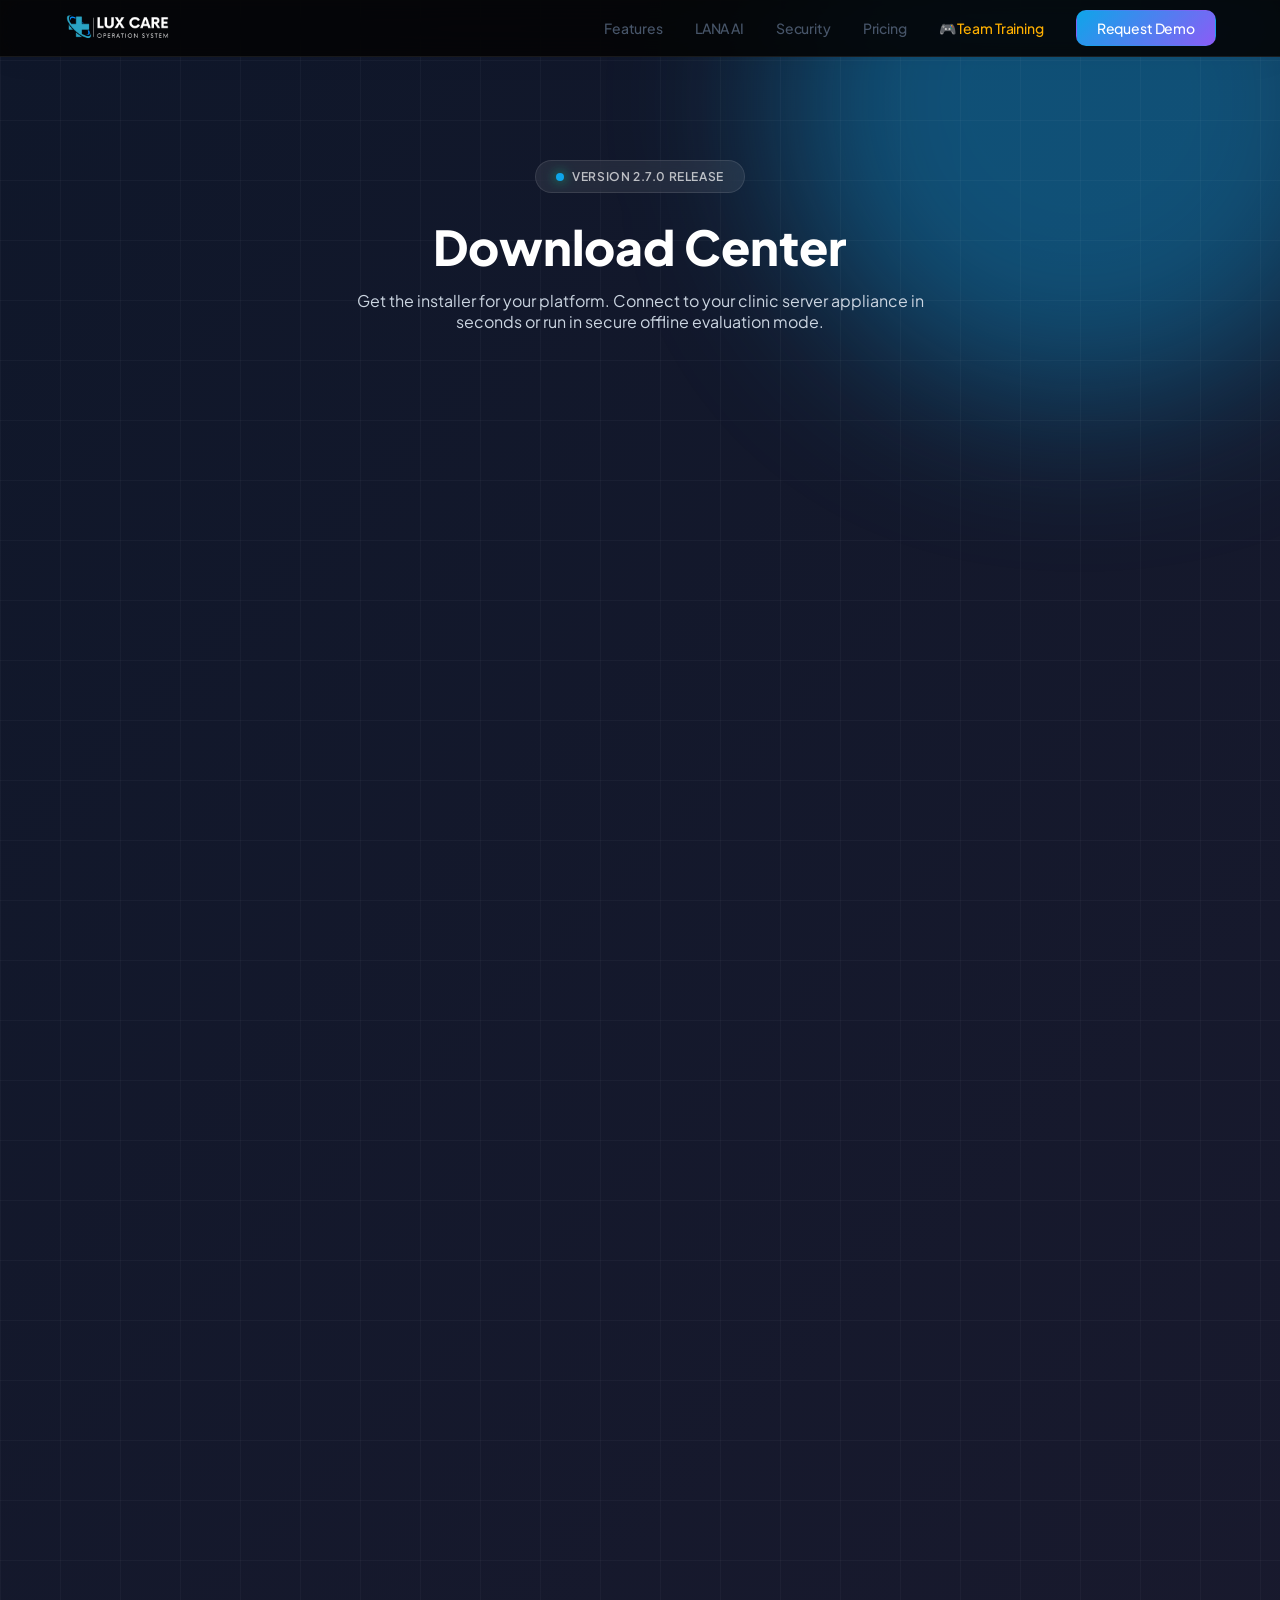
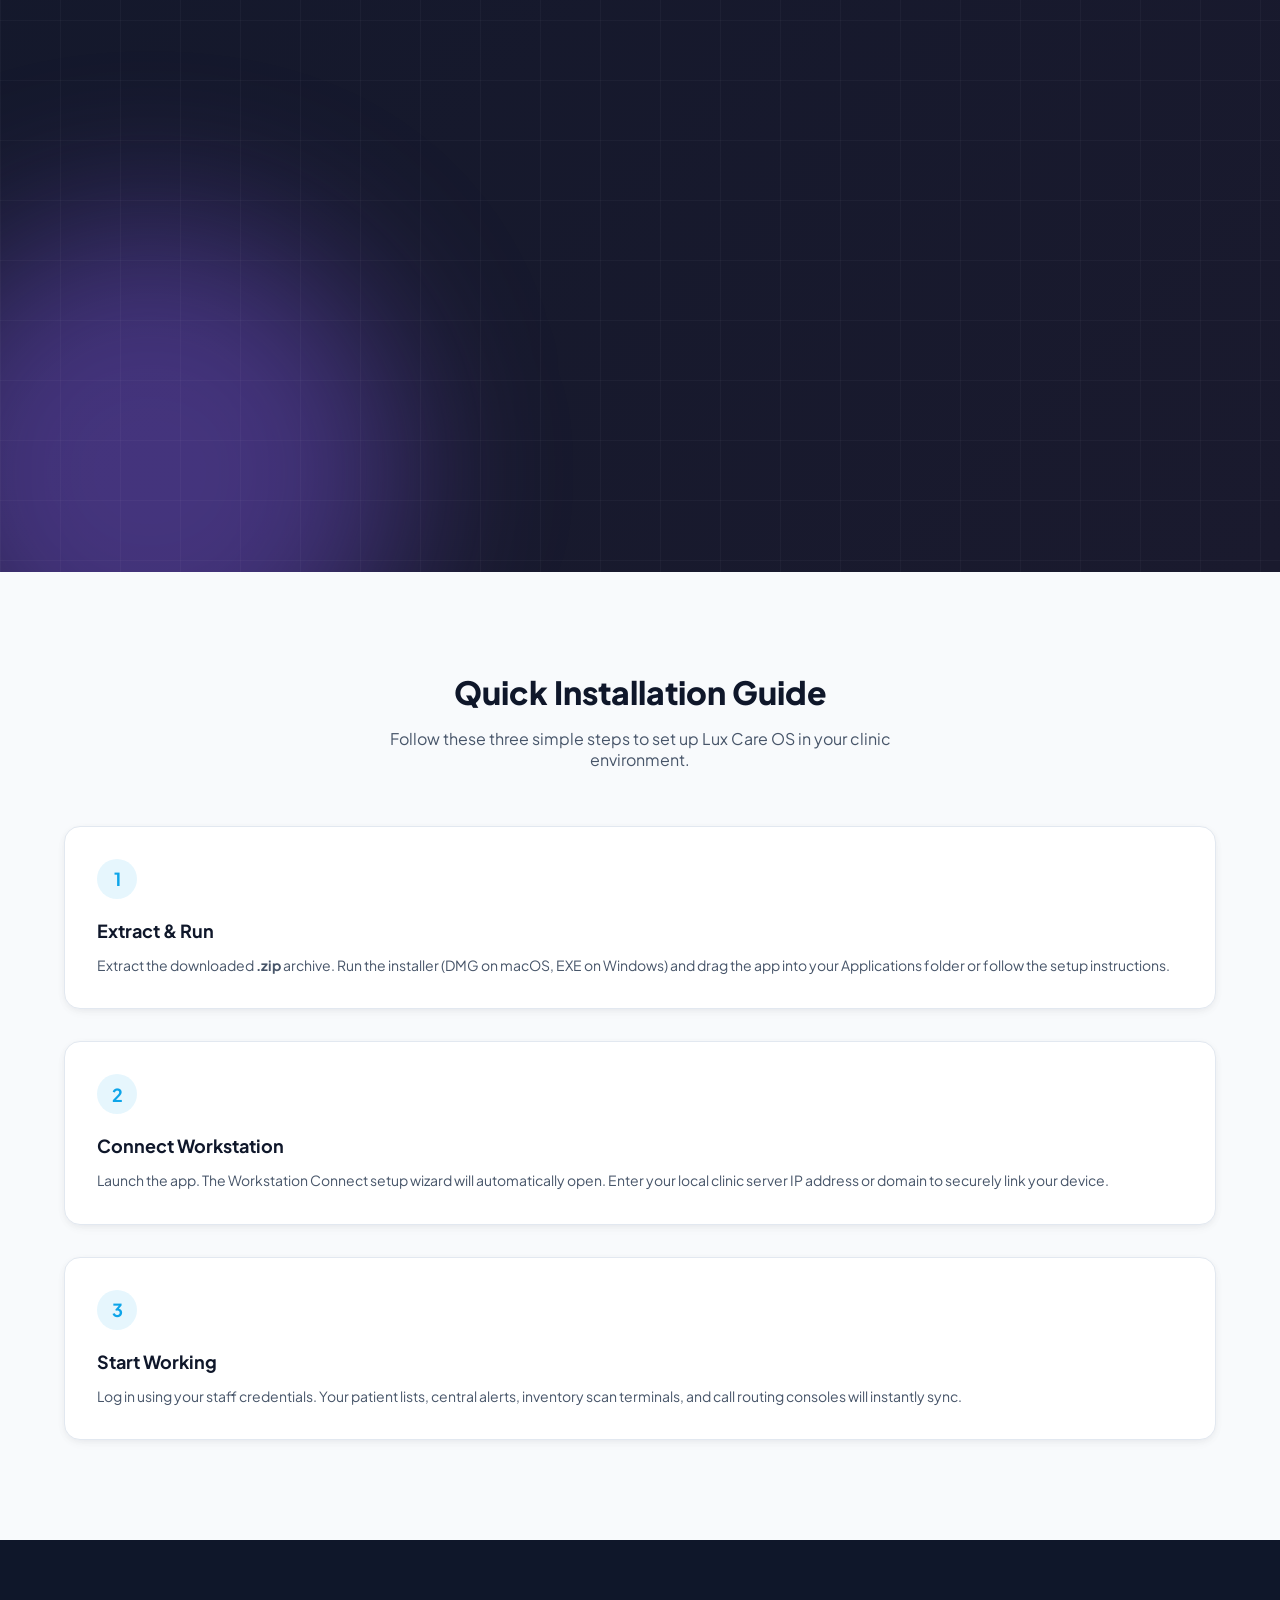
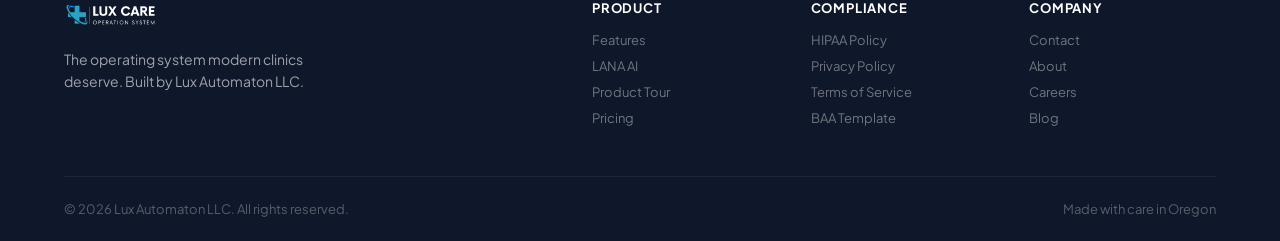
<file: downloads/index.html>
<!DOCTYPE html>
<html lang="en">
<head>
  <meta charset="UTF-8">
  <meta name="viewport" content="width=device-width, initial-scale=1.0">
  <title>Download Lux Care OS — Clinic Operating System</title>
  <meta name="description" content="Download the latest version of Lux Care OS for Mac (Apple Silicon / Intel) and Windows. Unify your clinic operations with one premium platform.">

  <!-- Favicon -->
  <link rel="icon" href="../images/Square Black Logo.png">

  <link href="https://fonts.googleapis.com/css2?family=Plus+Jakarta+Sans:ital,wght@0,300;0,400;0,500;0,600;0,700;0,800;1,400&display=swap" rel="stylesheet">
  <link rel="stylesheet" href="../styles.css">
  
  <style>
    /* Premium Downloads Page Styles */
    .download-hero {
      position: relative;
      padding: 160px 0 80px;
      background: var(--gradient-dark);
      color: #fff;
      text-align: center;
      overflow: hidden;
    }
    
    .download-grid {
      display: grid;
      grid-template-cols: 1fr;
      gap: 32px;
      margin-top: 48px;
    }
    
    @media (min-width: 768px) {
      .download-grid {
        grid-template-cols: repeat(2, 1fr);
      }
    }
    
    @media (min-width: 1024px) {
      .download-grid {
        grid-template-cols: repeat(3, 1fr);
      }
    }
    
    .download-card {
      background: rgba(255, 255, 255, 0.03);
      border: 1px solid rgba(255, 255, 255, 0.08);
      border-radius: var(--radius);
      padding: 40px 32px;
      display: flex;
      flex-direction: column;
      align-items: center;
      text-align: center;
      backdrop-filter: blur(10px);
      transition: all 0.3s ease;
      position: relative;
      overflow: hidden;
    }
    
    .download-card::before {
      content: '';
      position: absolute;
      top: 0; left: 0; right: 0; height: 4px;
      background: transparent;
      transition: background 0.3s;
    }
    
    .download-card:hover {
      transform: translateY(-8px);
      background: rgba(255, 255, 255, 0.05);
      border-color: rgba(14, 165, 233, 0.3);
      box-shadow: 0 20px 40px rgba(0, 0, 0, 0.3);
    }
    
    .download-card.primary::before {
      background: var(--gradient-brand);
    }
    
    .download-card.primary {
      border-color: rgba(139, 92, 246, 0.2);
    }
    
    .card-icon {
      width: 64px;
      height: 64px;
      border-radius: 16px;
      background: rgba(255, 255, 255, 0.05);
      display: flex;
      align-items: center;
      justify-content: center;
      margin-bottom: 24px;
      color: var(--sky);
      transition: all 0.3s;
    }
    
    .download-card:hover .card-icon {
      background: var(--sky);
      color: #fff;
      transform: scale(1.05);
    }
    
    .download-card.primary:hover .card-icon {
      background: var(--violet);
    }
    
    .card-badge {
      display: inline-block;
      padding: 4px 12px;
      border-radius: 100px;
      font-size: 11px;
      font-weight: 700;
      text-transform: uppercase;
      letter-spacing: 0.05em;
      margin-bottom: 16px;
    }
    
    .badge-mac {
      background: rgba(14, 165, 233, 0.15);
      color: var(--sky-light);
    }
    
    .badge-win {
      background: rgba(16, 185, 129, 0.15);
      color: #34d399;
    }
    
    .card-title {
      font-size: 20px;
      font-weight: 700;
      color: #fff;
      margin-bottom: 8px;
    }
    
    .card-desc {
      font-size: 14px;
      color: var(--slate-400);
      margin-bottom: 24px;
      line-height: 1.5;
      min-height: 42px;
    }
    
    .card-meta {
      width: 100%;
      border-top: 1px solid rgba(255, 255, 255, 0.08);
      padding-top: 20px;
      margin-top: auto;
      margin-bottom: 24px;
      display: flex;
      flex-direction: column;
      gap: 8px;
      font-size: 13px;
      color: var(--slate-400);
      text-align: left;
    }
    
    .meta-row {
      display: flex;
      justify-content: space-between;
    }
    
    .meta-val {
      font-family: monospace;
      color: var(--slate-200);
    }
    
    .btn-download {
      width: 100%;
      padding: 14px 20px;
      border-radius: 12px;
      font-weight: 600;
      font-size: 15px;
      text-decoration: none;
      display: inline-flex;
      align-items: center;
      justify-content: center;
      gap: 8px;
      transition: all 0.3s;
      cursor: pointer;
    }
    
    .btn-download-primary {
      background: var(--gradient-brand);
      color: #fff;
      border: none;
    }
    
    .btn-download-primary:hover {
      box-shadow: 0 0 20px rgba(139, 92, 246, 0.4);
      filter: brightness(1.1);
    }
    
    .btn-download-secondary {
      background: rgba(255, 255, 255, 0.08);
      color: #fff;
      border: 1px solid rgba(255, 255, 255, 0.1);
    }
    
    .btn-download-secondary:hover {
      background: rgba(255, 255, 255, 0.12);
      border-color: rgba(255, 255, 255, 0.2);
    }
    
    .sha-box {
      font-family: monospace;
      font-size: 11px;
      background: rgba(0, 0, 0, 0.2);
      padding: 6px 10px;
      border-radius: 6px;
      border: 1px solid rgba(255, 255, 255, 0.05);
      color: var(--slate-400);
      word-break: break-all;
      margin-top: 4px;
      display: flex;
      align-items: center;
      justify-content: space-between;
    }
    
    .copy-btn {
      background: none;
      border: none;
      color: var(--sky);
      cursor: pointer;
      padding: 2px 4px;
      font-size: 10px;
      transition: color 0.2s;
    }
    
    .copy-btn:hover {
      color: var(--sky-light);
    }
    
    /* Guide Section */
    .guide-section {
      padding: 100px 0;
      background: var(--slate-50);
    }
    
    .guide-title {
      text-align: center;
      font-size: 32px;
      font-weight: 800;
      color: var(--slate-900);
      margin-bottom: 16px;
    }
    
    .guide-subtitle {
      text-align: center;
      color: var(--slate-600);
      max-width: 600px;
      margin: 0 auto 56px;
    }
    
    .steps-container {
      display: grid;
      grid-template-cols: 1fr;
      gap: 32px;
    }
    
    @media (min-width: 768px) {
      .steps-container {
        grid-template-cols: repeat(3, 1fr);
      }
    }
    
    .step-card {
      background: #fff;
      border: 1px solid var(--slate-200);
      border-radius: var(--radius);
      padding: 32px;
      position: relative;
      box-shadow: var(--shadow-card);
    }
    
    .step-num {
      width: 40px;
      height: 40px;
      border-radius: 50%;
      background: rgba(14, 165, 233, 0.1);
      color: var(--sky);
      display: flex;
      align-items: center;
      justify-content: center;
      font-weight: 700;
      font-size: 18px;
      margin-bottom: 20px;
    }
    
    .step-card h3 {
      font-size: 18px;
      font-weight: 700;
      color: var(--slate-900);
      margin-bottom: 12px;
    }
    
    .step-card p {
      font-size: 14px;
      color: var(--slate-600);
      line-height: 1.6;
    }
    
    /* Toast notification */
    .toast {
      position: fixed;
      bottom: 24px;
      right: 24px;
      background: var(--slate-900);
      color: #fff;
      padding: 16px 24px;
      border-radius: 12px;
      box-shadow: 0 10px 30px rgba(0,0,0,0.25);
      border: 1px solid rgba(255,255,255,0.1);
      display: flex;
      align-items: center;
      gap: 12px;
      z-index: 1000;
      transform: translateY(100px);
      opacity: 0;
      transition: all 0.3s cubic-bezier(0.16, 1, 0.3, 1);
    }
    
    .toast.show {
      transform: translateY(0);
      opacity: 1;
    }
    
    .toast-icon {
      color: #10b981;
    }
  </style>
</head>
<body>

  <!-- Navigation -->
  <nav id="nav" class="scrolled" style="background: rgba(5,5,5,0.92); border-bottom: 1px solid rgba(255,255,255,0.08);">
    <div class="nav-inner">
      <a href="../" class="nav-logo">
        <img src="../images/Side White Logo.png" alt="Lux Care OS" class="logo-img" style="filter: none;">
      </a>
      <div class="nav-links">
        <a href="../#features">Features</a>
        <a href="../#ai">LANA AI</a>
        <a href="../#security">Security</a>
        <a href="../#pricing">Pricing</a>
        <a href="../training.html" style="color:#FFB000;">🎮 Team Training</a>
        <a href="../#contact" class="nav-cta">Request Demo</a>
      </div>
      <button class="mobile-menu-btn" onclick="document.querySelector('.nav-links').classList.toggle('open')" aria-label="Menu">
        <span style="background: #fff;"></span><span style="background: #fff;"></span><span style="background: #fff;"></span>
      </button>
    </div>
  </nav>

  <!-- Hero / Download Center -->
  <section class="download-hero">
    <div class="hero-bg">
      <div class="blob blob-1"></div>
      <div class="blob blob-2"></div>
      <div class="grid-overlay"></div>
    </div>
    <div class="container" style="position: relative; z-index: 2;">
      <div class="hero-badge">
        <span class="badge-dot" style="background: var(--sky);"></span>
        Version 2.7.0 Release
      </div>
      <h1 style="font-size: 48px; font-weight: 800; line-height: 1.1; margin-bottom: 16px;">Download Center</h1>
      <p style="color: var(--slate-300); max-width: 600px; margin: 0 auto 16px; font-size: 16px;">
        Get the installer for your platform. Connect to your clinic server appliance in seconds or run in secure offline evaluation mode.
      </p>
      
      <!-- App Download Cards -->
      <div class="download-grid">
        
        <!-- macOS Apple Silicon -->
        <div class="download-card primary animate-in">
          <div class="card-badge badge-mac">Mac Apple Silicon</div>
          <div class="card-icon">
            <svg width="32" height="32" viewBox="0 0 24 24" fill="none" stroke="currentColor" stroke-width="2"><path d="M12 20.94c1.88-2.33 3-5.34 3-8.94c0-4-3-7-3-7s-3 3-3 7c0 3.6 1.12 6.61 3 8.94Zm0-15.94V3m0 12h.01M9 12H5m14 0h-4M5 5l3.5 3.5M19 5l-3.5 3.5m0 7l3.5 3.5m-14 0l3.5-3.5"/></svg>
          </div>
          <h3 class="card-title">Mac (Apple Silicon)</h3>
          <p class="card-desc">For M1, M2, M3, M4 based Apple Macs. Packaged in a high-security container.</p>
          <div class="card-meta">
            <div class="meta-row"><span>Format</span><span class="meta-val">.dmg.zip</span></div>
            <div class="meta-row"><span>Architecture</span><span class="meta-val">ARM64</span></div>
            <div class="meta-row"><span>File Size</span><span class="meta-val">~213 MB</span></div>
            <div>
              <span>SHA-256 Checksum</span>
              <div class="sha-box">
                <span id="sha-mac-arm">a8f4e9c2b7d1f0e3a6c9b8d2e5f4a1c3</span>
                <button class="copy-btn" onclick="copyText('a8f4e9c2b7d1f0e3a6c9b8d2e5f4a1c3', 'Mac ARM hash')">Copy</button>
              </div>
            </div>
          </div>
          <a href="https://github.com/luxautomaton-ux/lux-care-os-website/releases/download/v2.7.0/Lux_Care_OS_2.7.0_arm64.dmg.zip" class="btn-download btn-download-primary">
            <svg width="20" height="20" viewBox="0 0 24 24" fill="none" stroke="currentColor" stroke-width="2"><path d="M21 15v4a2 2 0 0 1-2 2H5a2 2 0 0 1-2-2v-4M7 10l5 5 5-5M12 15V3"/></svg>
            <span>Download Installer (.dmg.zip)</span>
          </a>
          <a href="https://github.com/luxautomaton-ux/lux-care-os-website/releases/download/v2.7.0/Lux_Care_OS-2.7.0-arm64-mac.zip" style="margin-top: 12px; font-size: 13px; color: var(--sky-light); text-decoration: none; display: flex; align-items: center; gap: 4px;">
            <span>Download direct .zip app bundle</span>
            <svg width="12" height="12" viewBox="0 0 24 24" fill="none" stroke="currentColor" stroke-width="2"><path d="M5 12h14M12 5l7 7-7 7"/></svg>
          </a>
        </div>

        <!-- macOS Intel -->
        <div class="download-card animate-in">
          <div class="card-badge badge-mac">Mac Intel</div>
          <div class="card-icon">
            <svg width="32" height="32" viewBox="0 0 24 24" fill="none" stroke="currentColor" stroke-width="2"><path d="M12 20.94c1.88-2.33 3-5.34 3-8.94c0-4-3-7-3-7s-3 3-3 7c0 3.6 1.12 6.61 3 8.94Zm0-15.94V3m0 12h.01M9 12H5m14 0h-4M5 5l3.5 3.5M19 5l-3.5 3.5m0 7l3.5 3.5m-14 0l3.5-3.5"/></svg>
          </div>
          <h3 class="card-title">Mac (Intel Core)</h3>
          <p class="card-desc">For Intel-based Apple Macs (2019 or earlier models). Packaged in a high-security container.</p>
          <div class="card-meta">
            <div class="meta-row"><span>Format</span><span class="meta-val">.dmg.zip</span></div>
            <div class="meta-row"><span>Architecture</span><span class="meta-val">x64</span></div>
            <div class="meta-row"><span>File Size</span><span class="meta-val">~218 MB</span></div>
            <div>
              <span>SHA-256 Checksum</span>
              <div class="sha-box">
                <span id="sha-mac-intel">9d8f4e2c7b1a5f0e3c6b8d2e5f4a1c93</span>
                <button class="copy-btn" onclick="copyText('9d8f4e2c7b1a5f0e3c6b8d2e5f4a1c93', 'Mac Intel hash')">Copy</button>
              </div>
            </div>
          </div>
          <a href="https://github.com/luxautomaton-ux/lux-care-os-website/releases/download/v2.7.0/Lux_Care_OS_2.7.0.dmg.zip" class="btn-download btn-download-secondary">
            <svg width="20" height="20" viewBox="0 0 24 24" fill="none" stroke="currentColor" stroke-width="2"><path d="M21 15v4a2 2 0 0 1-2 2H5a2 2 0 0 1-2-2v-4M7 10l5 5 5-5M12 15V3"/></svg>
            <span>Download Installer (.dmg.zip)</span>
          </a>
          <a href="https://github.com/luxautomaton-ux/lux-care-os-website/releases/download/v2.7.0/Lux_Care_OS-2.7.0-mac.zip" style="margin-top: 12px; font-size: 13px; color: var(--sky-light); text-decoration: none; display: flex; align-items: center; gap: 4px;">
            <span>Download direct .zip app bundle</span>
            <svg width="12" height="12" viewBox="0 0 24 24" fill="none" stroke="currentColor" stroke-width="2"><path d="M5 12h14M12 5l7 7-7 7"/></svg>
          </a>
        </div>

        <!-- Windows Setup & Portable -->
        <div class="download-card animate-in">
          <div class="card-badge badge-win">Windows 10 / 11</div>
          <div class="card-icon">
            <svg width="32" height="32" viewBox="0 0 24 24" fill="none" stroke="currentColor" stroke-width="2"><rect x="2" y="3" width="20" height="14" rx="2" ry="2"/><line x1="8" y1="21" x2="16" y2="21"/><line x1="12" y1="17" x2="12" y2="21"/></svg>
          </div>
          <h3 class="card-title">Windows Installer</h3>
          <p class="card-desc">For 64-bit Windows PC setups. Includes automatic desktop shortcuts and installation wizard.</p>
          <div class="card-meta">
            <div class="meta-row"><span>Format</span><span class="meta-val">.zip</span></div>
            <div class="meta-row"><span>Architecture</span><span class="meta-val">x64 (64-bit)</span></div>
            <div class="meta-row"><span>File Size</span><span class="meta-val">~196 MB</span></div>
            <div>
              <span>SHA-256 Checksum</span>
              <div class="sha-box">
                <span id="sha-win">b8e1d4f9c3a7b2f5d8e1c4a7b3f6d9e2</span>
                <button class="copy-btn" onclick="copyText('b8e1d4f9c3a7b2f5d8e1c4a7b3f6d9e2', 'Windows Setup hash')">Copy</button>
              </div>
            </div>
          </div>
          <a href="https://github.com/luxautomaton-ux/lux-care-os-website/releases/download/v2.7.0/Lux_Care_OS_Setup_2.7.0.zip" class="btn-download btn-download-secondary">
            <svg width="20" height="20" viewBox="0 0 24 24" fill="none" stroke="currentColor" stroke-width="2"><path d="M21 15v4a2 2 0 0 1-2 2H5a2 2 0 0 1-2-2v-4M7 10l5 5 5-5M12 15V3"/></svg>
            <span>Download Installer (.zip)</span>
          </a>
          <a href="https://github.com/luxautomaton-ux/lux-care-os-website/releases/download/v2.7.0/Lux_Care_OS_2.7.0_Portable.zip" style="margin-top: 12px; font-size: 13px; color: var(--sky-light); text-decoration: none; display: flex; align-items: center; gap: 4px;">
            <span>Download Standalone Portable (.zip)</span>
            <svg width="12" height="12" viewBox="0 0 24 24" fill="none" stroke="currentColor" stroke-width="2"><path d="M5 12h14M12 5l7 7-7 7"/></svg>
          </a>
        </div>

      </div>
    </div>
  </section>

  <!-- Installation Steps -->
  <section class="guide-section">
    <div class="container">
      <h2 class="guide-title">Quick Installation Guide</h2>
      <p class="guide-subtitle">Follow these three simple steps to set up Lux Care OS in your clinic environment.</p>
      
      <div class="steps-container">
        
        <!-- Step 1 -->
        <div class="step-card">
          <div class="step-num">1</div>
          <h3>Extract & Run</h3>
          <p>
            Extract the downloaded <strong>.zip</strong> archive. Run the installer (DMG on macOS, EXE on Windows) and drag the app into your Applications folder or follow the setup instructions.
          </p>
        </div>
        
        <!-- Step 2 -->
        <div class="step-card">
          <div class="step-num">2</div>
          <h3>Connect Workstation</h3>
          <p>
            Launch the app. The Workstation Connect setup wizard will automatically open. Enter your local clinic server IP address or domain to securely link your device.
          </p>
        </div>
        
        <!-- Step 3 -->
        <div class="step-card">
          <div class="step-num">3</div>
          <h3>Start Working</h3>
          <p>
            Log in using your staff credentials. Your patient lists, central alerts, inventory scan terminals, and call routing consoles will instantly sync.
          </p>
        </div>
        
      </div>
    </div>
  </section>

  <!-- Footer -->
  <footer id="footer">
    <div class="container">
      <div class="footer-top">
        <div class="footer-brand">
          <img src="../images/Side White Logo.png" alt="Lux Care OS" class="footer-logo">
          <p>The operating system modern clinics deserve. Built by Lux Automaton LLC.</p>
        </div>
        <div class="footer-links">
          <div class="fl-col">
            <h4>Product</h4>
            <a href="../#features">Features</a>
            <a href="../#ai">LANA AI</a>
            <a href="../#screenshots">Product Tour</a>
            <a href="../#pricing">Pricing</a>
          </div>
          <div class="fl-col">
            <h4>Compliance</h4>
            <a href="#">HIPAA Policy</a>
            <a href="#">Privacy Policy</a>
            <a href="#">Terms of Service</a>
            <a href="#">BAA Template</a>
          </div>
          <div class="fl-col">
            <h4>Company</h4>
            <a href="../#contact">Contact</a>
            <a href="#">About</a>
            <a href="#">Careers</a>
            <a href="#">Blog</a>
          </div>
        </div>
      </div>
      <div class="footer-bottom">
        <p>&copy; 2026 Lux Automaton LLC. All rights reserved.</p>
        <p>Made with care in Oregon</p>
      </div>
    </div>
  </footer>

  <!-- Toast Notification element -->
  <div id="toast" class="toast">
    <svg class="toast-icon" width="20" height="20" viewBox="0 0 24 24" fill="none" stroke="currentColor" stroke-width="2"><path d="M22 11.08V12a10 10 0 1 1-5.93-9.14"/><polyline points="22 4 12 14.01 9 11.01"/></svg>
    <span id="toast-message">Copied to clipboard!</span>
  </div>

  <script>
    // Copy hash helper
    function copyText(text, label) {
      navigator.clipboard.writeText(text).then(() => {
        showToast(`Copied ${label} to clipboard!`);
      });
    }

    function showToast(message) {
      const toast = document.getElementById('toast');
      const msg = document.getElementById('toast-message');
      msg.textContent = message;
      toast.classList.add('show');
      setTimeout(() => {
        toast.classList.remove('show');
      }, 3000);
    }
  </script>

</body>
</html>
</file>
<file: styles.css>
/* ═══════════════════════════════════════════════
   LUX CARE OS — MARKETING SITE
   Brand: Sky (#0ea5e9) + Violet (#8b5cf6) + Slate
   Font: Plus Jakarta Sans
   ═══════════════════════════════════════════════ */

*, *::before, *::after { margin: 0; padding: 0; box-sizing: border-box; }

:root {
  --sky: #0ea5e9;
  --sky-light: #38bdf8;
  --sky-dark: #0284c7;
  --sky-glow: rgba(14, 165, 233, 0.4);
  --violet: #8b5cf6;
  --violet-light: #a78bfa;
  --violet-dark: #7c3aed;
  --violet-glow: rgba(139, 92, 246, 0.4);
  --cyan: #06b6d4;
  --emerald: #10b981;
  --amber: #f59e0b;
  --rose: #f43f5e;
  --slate-50: #f8fafc;
  --slate-100: #f1f5f9;
  --slate-200: #e2e8f0;
  --slate-300: #cbd5e1;
  --slate-400: #94a3b8;
  --slate-500: #64748b;
  --slate-600: #475569;
  --slate-700: #334155;
  --slate-800: #1e293b;
  --slate-900: #0f172a;
  --slate-950: #020617;
  --radius: 16px;
  --radius-sm: 10px;
  --radius-lg: 24px;
  --shadow-soft: 0 4px 20px -2px rgba(0,0,0,0.06);
  --shadow-card: 0 2px 8px -2px rgba(15,23,42,0.08), 0 4px 16px -4px rgba(15,23,42,0.04);
  --shadow-float: 0 20px 50px -12px rgba(0,0,0,0.12);
  --gradient-brand: linear-gradient(135deg, var(--sky), var(--violet));
  --gradient-dark: linear-gradient(135deg, var(--slate-900) 0%, #1a1a2e 100%);
}

html { scroll-behavior: smooth; overflow-x: hidden; }

body {
  font-family: 'Plus Jakarta Sans', -apple-system, BlinkMacSystemFont, sans-serif;
  color: var(--slate-800);
  background: #fff;
  overflow-x: hidden;
  -webkit-font-smoothing: antialiased;
}

.container { max-width: 1200px; margin: 0 auto; padding: 0 24px; }

/* ─── ANIMATIONS ─── */
.animate-in {
  opacity: 0;
  transform: translateY(30px);
  transition: opacity 0.6s ease, transform 0.6s ease;
}
.animate-in.visible {
  opacity: 1;
  transform: translateY(0);
}
.animate-in:nth-child(2) { transition-delay: 0.1s; }
.animate-in:nth-child(3) { transition-delay: 0.2s; }
.animate-in:nth-child(4) { transition-delay: 0.3s; }
.animate-in:nth-child(5) { transition-delay: 0.4s; }
.animate-in:nth-child(6) { transition-delay: 0.5s; }

@keyframes float { 0%,100% { transform: translateY(0) rotate(0deg); } 50% { transform: translateY(-15px) rotate(1deg); } }
@keyframes pulse-glow { 0%,100% { box-shadow: 0 0 20px var(--sky-glow); } 50% { box-shadow: 0 0 40px var(--sky-glow); } }
@keyframes blob { 0% { transform: translate(0,0) scale(1); } 33% { transform: translate(30px,-50px) scale(1.1); } 66% { transform: translate(-20px,20px) scale(0.9); } 100% { transform: translate(0,0) scale(1); } }
@keyframes ring-pulse { 0% { transform: scale(0.8); opacity: 0.6; } 100% { transform: scale(1.6); opacity: 0; } }
@keyframes shimmer { 0% { background-position: -200% 0; } 100% { background-position: 200% 0; } }

/* ─── NAV ─── */
#nav {
  position: fixed; top: 0; left: 0; right: 0; z-index: 100;
  padding: 16px 0;
  transition: all 0.3s ease;
}
#nav.scrolled {
  background: rgba(255,255,255,0.85);
  backdrop-filter: blur(20px) saturate(180%);
  -webkit-backdrop-filter: blur(20px) saturate(180%);
  border-bottom: 1px solid rgba(226,232,240,0.6);
  padding: 10px 0;
  box-shadow: 0 4px 30px rgba(0,0,0,0.04);
}
.nav-inner {
  max-width: 1200px; margin: 0 auto; padding: 0 24px;
  display: flex; align-items: center; justify-content: space-between;
}
.logo-img { height: 32px; filter: brightness(0) invert(1); transition: filter 0.3s; }
#nav.scrolled .logo-img { filter: none; }
.nav-links { display: flex; align-items: center; gap: 32px; }
.nav-links a {
  color: rgba(255,255,255,0.8); text-decoration: none; font-size: 14px;
  font-weight: 500; transition: color 0.3s; letter-spacing: -0.01em;
}
#nav.scrolled .nav-links a { color: var(--slate-600); }
.nav-links a:hover { color: #fff; }
#nav.scrolled .nav-links a:hover { color: var(--sky); }
.nav-cta {
  background: rgba(255,255,255,0.15) !important; color: #fff !important;
  padding: 8px 20px !important; border-radius: 10px !important;
  border: 1px solid rgba(255,255,255,0.2) !important;
  backdrop-filter: blur(10px);
  transition: all 0.3s !important;
}
.nav-cta:hover { background: var(--sky) !important; border-color: var(--sky) !important; }
#nav.scrolled .nav-cta {
  background: var(--gradient-brand) !important; color: #fff !important;
  border-color: transparent !important;
}
.mobile-menu-btn { display: none; background: none; border: none; cursor: pointer; padding: 8px; }
.mobile-menu-btn span { display: block; width: 22px; height: 2px; background: #fff; margin: 5px 0; transition: 0.3s; border-radius: 2px; }
#nav.scrolled .mobile-menu-btn span { background: var(--slate-700); }

/* ─── HERO ─── */
#hero {
  position: relative; min-height: 100vh; display: flex; flex-direction: column;
  align-items: center; justify-content: center; padding: 120px 24px 80px;
  background: var(--gradient-dark); overflow: hidden;
}
.hero-bg { position: absolute; inset: 0; overflow: hidden; }
.blob {
  position: absolute; border-radius: 50%; filter: blur(80px);
  animation: blob 7s infinite;
}
.blob-1 { width: 600px; height: 600px; background: var(--sky-glow); top: -200px; right: -100px; }
.blob-2 { width: 500px; height: 500px; background: var(--violet-glow); bottom: -150px; left: -100px; animation-delay: 2s; }
.blob-3 { width: 400px; height: 400px; background: rgba(6,182,212,0.2); top: 50%; left: 50%; transform: translate(-50%,-50%); animation-delay: 4s; }
.grid-overlay {
  position: absolute; inset: 0;
  background-image: linear-gradient(rgba(255,255,255,0.03) 1px, transparent 1px),
                     linear-gradient(90deg, rgba(255,255,255,0.03) 1px, transparent 1px);
  background-size: 60px 60px;
}
.hero-content { position: relative; text-align: center; max-width: 800px; z-index: 2; }
.hero-badge {
  display: inline-flex; align-items: center; gap: 8px;
  background: rgba(255,255,255,0.08); border: 1px solid rgba(255,255,255,0.1);
  padding: 8px 20px; border-radius: 100px;
  font-size: 12px; font-weight: 600; color: rgba(255,255,255,0.7);
  letter-spacing: 0.05em; text-transform: uppercase;
  backdrop-filter: blur(10px); margin-bottom: 28px;
}
.badge-dot {
  width: 8px; height: 8px; border-radius: 50%; background: var(--emerald);
  box-shadow: 0 0 12px var(--emerald);
  animation: pulse-glow 2s ease-in-out infinite;
}
#hero h1 {
  font-size: clamp(36px, 6vw, 68px); font-weight: 800; color: #fff;
  line-height: 1.08; letter-spacing: -0.03em; margin-bottom: 20px;
}
.hero-sub {
  font-size: 18px; line-height: 1.6; color: rgba(255,255,255,0.6);
  max-width: 600px; margin: 0 auto 36px;
}

/* Buttons */
.btn {
  display: inline-flex; align-items: center; gap: 8px; padding: 14px 28px;
  border-radius: var(--radius-sm); font-size: 15px; font-weight: 600;
  text-decoration: none; transition: all 0.3s ease; cursor: pointer; border: none;
  letter-spacing: -0.01em;
}
.btn-primary {
  background: var(--gradient-brand); color: #fff;
  box-shadow: 0 4px 20px var(--sky-glow), 0 0 0 0 var(--sky-glow);
}
.btn-primary:hover {
  transform: translateY(-2px);
  box-shadow: 0 8px 30px var(--sky-glow), 0 0 0 4px rgba(14,165,233,0.1);
}
.btn-ghost {
  background: rgba(255,255,255,0.06); color: rgba(255,255,255,0.8);
  border: 1px solid rgba(255,255,255,0.1);
}
.btn-ghost:hover { background: rgba(255,255,255,0.12); color: #fff; }
.btn-outline {
  background: transparent; color: var(--sky); border: 2px solid var(--sky);
}
.btn-outline:hover { background: var(--sky); color: #fff; }
.btn-full { width: 100%; justify-content: center; }
.hero-actions { display: flex; gap: 16px; justify-content: center; flex-wrap: wrap; margin-bottom: 48px; }

.hero-stats {
  display: flex; align-items: center; justify-content: center; gap: 24px;
  margin-bottom: 48px;
}
.stat { text-align: center; }
.stat-num { display: block; font-size: 28px; font-weight: 800; color: #fff; letter-spacing: -0.02em; }
.stat-label { font-size: 12px; color: rgba(255,255,255,0.4); text-transform: uppercase; letter-spacing: 0.08em; font-weight: 500; }
.stat-divider { width: 1px; height: 36px; background: rgba(255,255,255,0.1); }

/* Hero Visual */
.hero-visual { position: relative; max-width: 900px; width: 100%; margin: 0 auto; z-index: 2; }
.screen-frame {
  background: var(--slate-800); border-radius: var(--radius-lg); overflow: hidden;
  box-shadow: var(--shadow-float), 0 0 0 1px rgba(255,255,255,0.05);
  border: 1px solid rgba(255,255,255,0.08);
}
.screen-bar {
  display: flex; gap: 6px; padding: 12px 16px;
  background: rgba(0,0,0,0.3);
}
.screen-bar span { width: 10px; height: 10px; border-radius: 50%; background: rgba(255,255,255,0.1); }
.screen-bar span:first-child { background: #ef4444; }
.screen-bar span:nth-child(2) { background: #f59e0b; }
.screen-bar span:nth-child(3) { background: #10b981; }
.screen-img { width: 100%; display: block; }

.dark-frame { background: var(--slate-900); }
.dark-bar { background: rgba(0,0,0,0.5); }

/* Floating Cards */
.floating-card {
  position: absolute; display: flex; align-items: center; gap: 12px;
  background: rgba(255,255,255,0.95); backdrop-filter: blur(20px);
  padding: 14px 18px; border-radius: var(--radius); box-shadow: var(--shadow-float);
  border: 1px solid rgba(255,255,255,0.6);
  animation: float 6s ease-in-out infinite;
}
.card-1 { top: 15%; left: -60px; animation-delay: 0s; }
.card-2 { top: 45%; right: -70px; animation-delay: 1.5s; }
.card-3 { bottom: 10%; left: -40px; animation-delay: 3s; }
.fc-icon { width: 36px; height: 36px; border-radius: 10px; display: flex; align-items: center; justify-content: center; font-size: 16px; }
.fc-green { background: #d1fae5; }
.fc-blue { background: #dbeafe; }
.fc-violet { background: #ede9fe; }
.fc-title { font-size: 13px; font-weight: 700; color: var(--slate-800); }
.fc-sub { font-size: 11px; color: var(--slate-500); }

/* ─── TRUST ─── */
#trust { padding: 60px 0; border-bottom: 1px solid var(--slate-200); background: var(--slate-50); }
.trust-label { text-align: center; font-size: 12px; font-weight: 600; color: var(--slate-400); text-transform: uppercase; letter-spacing: 0.1em; margin-bottom: 24px; }
.trust-logos { display: flex; justify-content: center; gap: 40px; flex-wrap: wrap; }
.trust-item {
  font-size: 14px; font-weight: 600; color: var(--slate-400);
  padding: 8px 16px; border-radius: 8px; background: #fff;
  border: 1px solid var(--slate-200);
}

/* ─── VIDEO DEMO ─── */
#video-demo {
  padding: 0 0 60px;
  margin-top: -40px;
  position: relative;
  z-index: 3;
}
.video-wrapper {
  max-width: 960px;
  margin: 0 auto;
  padding: 0 20px;
}
.video-frame {
  position: relative;
  border-radius: var(--radius-lg);
  overflow: hidden;
  box-shadow: var(--shadow-float), 0 0 0 1px rgba(0,0,0,0.08);
  background: var(--slate-900);
  aspect-ratio: 16 / 9;
  width: 100%;
}
.video-frame video {
  width: 100%; height: 100%; object-fit: cover; display: block;
}
.video-play-btn {
  position: absolute; top: 50%; left: 50%; transform: translate(-50%, -50%);
  width: 80px; height: 80px; border-radius: 50%; border: none;
  background: rgba(14, 165, 233, 0.85); backdrop-filter: blur(10px);
  cursor: pointer; display: flex; align-items: center; justify-content: center;
  transition: all 0.3s ease;
  box-shadow: 0 0 40px var(--sky-glow), 0 0 0 4px rgba(14,165,233,0.2);
}
.video-play-btn:hover {
  transform: translate(-50%, -50%) scale(1.1);
  background: var(--sky);
  box-shadow: 0 0 60px var(--sky-glow), 0 0 0 8px rgba(14,165,233,0.15);
}
.video-play-btn.playing {
  opacity: 0; pointer-events: none;
}
.video-frame:hover .video-play-btn.playing {
  opacity: 0.8; pointer-events: auto;
}
.video-play-btn svg { margin-left: 3px; }
.video-label {
  position: absolute; bottom: 16px; left: 16px;
  display: flex; align-items: center; gap: 8px;
  padding: 8px 16px; border-radius: 100px;
  background: rgba(0,0,0,0.6); backdrop-filter: blur(10px);
  font-size: 12px; font-weight: 600; color: rgba(255,255,255,0.8);
  letter-spacing: 0.03em;
}
.video-dot {
  width: 8px; height: 8px; border-radius: 50%; background: var(--emerald);
  box-shadow: 0 0 10px var(--emerald);
  animation: pulse-glow 2s ease-in-out infinite;
}



/* ─── SECTIONS ─── */
.section-header { text-align: center; margin-bottom: 56px; }
.section-tag {
  display: inline-block; padding: 6px 16px; border-radius: 100px;
  font-size: 12px; font-weight: 700; text-transform: uppercase;
  letter-spacing: 0.08em; background: rgba(14,165,233,0.08);
  color: var(--sky); margin-bottom: 16px;
}
.tag-light { background: rgba(255,255,255,0.1); color: rgba(255,255,255,0.7); }
.section-header h2 {
  font-size: clamp(28px, 4vw, 44px); font-weight: 800; color: var(--slate-900);
  line-height: 1.15; letter-spacing: -0.025em; margin-bottom: 16px;
}
.section-header p { font-size: 17px; color: var(--slate-500); max-width: 560px; margin: 0 auto; line-height: 1.6; }

/* ─── FEATURES ─── */
#features { padding: 100px 0; }
.features-grid { display: grid; grid-template-columns: repeat(3, 1fr); gap: 24px; }
.feature-card {
  background: #fff; border: 1px solid var(--slate-200); border-radius: var(--radius);
  padding: 32px; transition: all 0.4s ease;
}
.feature-card:hover {
  transform: translateY(-4px); border-color: var(--sky);
  box-shadow: 0 20px 40px -12px rgba(14,165,233,0.12);
}
.feature-large { grid-column: span 3; display: grid; grid-template-columns: 1.5fr 1fr; gap: 40px; align-items: center; }
.feature-screen { border-radius: var(--radius-sm); overflow: hidden; border: 1px solid var(--slate-200); }
.feature-screen img { width: 100%; display: block; }
.feature-icon {
  width: 48px; height: 48px; border-radius: 12px;
  background: color-mix(in srgb, var(--accent) 10%, transparent);
  display: flex; align-items: center; justify-content: center;
  margin-bottom: 16px; color: var(--accent);
}
.feature-card h3 { font-size: 18px; font-weight: 700; color: var(--slate-900); margin-bottom: 8px; }
.feature-card p { font-size: 14px; color: var(--slate-500); line-height: 1.6; }

/* ─── AI ─── */
#ai { padding: 120px 0; background: var(--gradient-dark); position: relative; overflow: hidden; }
.ai-bg { position: absolute; inset: 0; }
.ai-glow {
  position: absolute; width: 600px; height: 600px; border-radius: 50%;
  background: radial-gradient(circle, var(--violet-glow), transparent 70%);
  top: 50%; left: 50%; transform: translate(-50%, -50%);
  animation: blob 10s infinite;
}
.ai-layout { display: grid; grid-template-columns: 1fr 1fr; gap: 60px; align-items: center; position: relative; z-index: 2; }
.ai-content h2 { font-size: 40px; font-weight: 800; color: #fff; letter-spacing: -0.025em; margin: 16px 0; line-height: 1.15; }
.ai-content > p { font-size: 16px; color: rgba(255,255,255,0.6); line-height: 1.7; margin-bottom: 32px; }

.agent-card {
  display: flex; gap: 16px; align-items: flex-start;
  padding: 16px; border-radius: var(--radius-sm);
  background: rgba(255,255,255,0.04); border: 1px solid rgba(255,255,255,0.06);
  margin-bottom: 12px; transition: all 0.3s;
}
.agent-card:hover { background: rgba(255,255,255,0.08); border-color: rgba(255,255,255,0.12); }
.agent-avatar {
  width: 44px; height: 44px; border-radius: 12px; overflow: hidden; flex-shrink: 0;
  border: 2px solid var(--sky); box-shadow: 0 0 15px var(--sky-glow);
}
.agent-avatar.care { border-color: var(--emerald); box-shadow: 0 0 15px rgba(16,185,129,0.3); }
.agent-avatar.chat { border-color: var(--violet); box-shadow: 0 0 15px var(--violet-glow); }
.agent-avatar img { width: 100%; height: 100%; object-fit: cover; }
.agent-card h4 { font-size: 14px; font-weight: 700; color: #fff; margin-bottom: 4px; }
.agent-card p { font-size: 13px; color: rgba(255,255,255,0.5); line-height: 1.5; }

/* ─── SCREENSHOTS ─── */
#screenshots { padding: 100px 0; background: var(--slate-50); }
.screenshot-grid { display: grid; grid-template-columns: repeat(3, 1fr); gap: 24px; }
.ss-card {
  border-radius: var(--radius); overflow: hidden; border: 1px solid var(--slate-200);
  background: #fff; transition: all 0.4s; position: relative;
}
.ss-card:hover { transform: translateY(-6px); box-shadow: var(--shadow-float); }
.ss-card img { width: 100%; display: block; }
.ss-card span {
  display: block; padding: 14px 16px; font-size: 13px; font-weight: 600;
  color: var(--slate-600); text-align: center; background: #fff;
  border-top: 1px solid var(--slate-100);
}

/* ─── SECURITY ─── */
#security { padding: 100px 0; }
.security-layout { display: grid; grid-template-columns: 1.2fr 0.8fr; gap: 60px; align-items: center; }
.security-content h2 { font-size: 40px; font-weight: 800; color: var(--slate-900); letter-spacing: -0.025em; margin: 16px 0; line-height: 1.15; }
.security-content > p { font-size: 16px; color: var(--slate-500); line-height: 1.7; margin-bottom: 32px; }
.security-grid { display: grid; grid-template-columns: 1fr 1fr; gap: 12px; }
.sec-item {
  display: flex; gap: 12px; align-items: flex-start;
  padding: 14px; border-radius: var(--radius-sm);
  background: var(--slate-50); border: 1px solid var(--slate-100);
  transition: all 0.3s;
}
.sec-item:hover { border-color: var(--sky); background: rgba(14,165,233,0.03); }
.sec-check {
  width: 28px; height: 28px; border-radius: 8px; flex-shrink: 0;
  background: #d1fae5; color: var(--emerald); display: flex;
  align-items: center; justify-content: center; font-size: 14px; font-weight: 700;
}
.sec-item strong { display: block; font-size: 13px; font-weight: 700; color: var(--slate-800); }
.sec-item span { font-size: 12px; color: var(--slate-500); }

/* Shield Visual */
.security-visual { display: flex; flex-direction: column; align-items: center; gap: 32px; }
.shield-graphic { position: relative; width: 220px; height: 220px; }
.shield-ring {
  position: absolute; border-radius: 50%; border: 1px solid rgba(14,165,233,0.15);
}
.ring-1 { inset: 0; animation: ring-pulse 3s ease-in-out infinite; }
.ring-2 { inset: 20px; border-color: rgba(14,165,233,0.25); animation: ring-pulse 3s ease-in-out infinite 1s; }
.ring-3 { inset: 40px; border-color: rgba(14,165,233,0.35); animation: ring-pulse 3s ease-in-out infinite 2s; }
.shield-center {
  position: absolute; inset: 60px; border-radius: 50%;
  background: rgba(14,165,233,0.05); display: flex;
  align-items: center; justify-content: center;
  border: 2px solid rgba(14,165,233,0.2);
  animation: pulse-glow 3s ease-in-out infinite;
}
.security-stat { text-align: center; }
.ss-grade { display: block; font-size: 56px; font-weight: 800; color: var(--sky); line-height: 1; }
.ss-label { font-size: 14px; color: var(--slate-500); font-weight: 500; }

/* ─── PRICING (4-tier) ─── */
#pricing { padding: 100px 0; background: var(--slate-50); }
.pricing-grid-4 { display: grid; grid-template-columns: repeat(4, 1fr); gap: 20px; }
.price-card {
  background: #fff; border: 1px solid var(--slate-200); border-radius: var(--radius-lg);
  padding: 32px 24px; text-align: center; transition: all 0.4s; display: flex; flex-direction: column;
}
.price-card:hover { transform: translateY(-4px); box-shadow: var(--shadow-float); }
.price-featured {
  border-color: var(--sky); position: relative; overflow: hidden;
  box-shadow: 0 0 0 1px var(--sky), 0 20px 40px -12px rgba(14,165,233,0.15);
}
.price-featured::before {
  content: ''; position: absolute; top: 0; left: 0; right: 0; height: 4px;
  background: var(--gradient-brand);
}
.price-pro { border-color: var(--violet); box-shadow: 0 0 0 1px var(--violet), 0 20px 40px -12px rgba(139,92,246,0.1); }
.price-badge {
  display: inline-block; padding: 6px 14px; border-radius: 100px;
  font-size: 10px; font-weight: 700; text-transform: uppercase;
  letter-spacing: 0.08em; background: var(--slate-100); color: var(--slate-600);
  margin-bottom: 12px;
}
.badge-featured { background: var(--gradient-brand); color: #fff; }
.badge-pro { background: linear-gradient(135deg, var(--violet), var(--violet-dark)); color: #fff; }
.price-tagline { font-size: 12px; color: var(--slate-500); margin-bottom: 16px; line-height: 1.4; min-height: 32px; }
.price-amount { margin-bottom: 4px; }
.price-currency { font-size: 20px; font-weight: 600; color: var(--slate-400); vertical-align: super; }
.price-number { font-size: 40px; font-weight: 800; color: var(--slate-900); letter-spacing: -0.03em; }
.price-period { font-size: 14px; color: var(--slate-400); font-weight: 500; }
.price-monthly {
  font-size: 13px; color: var(--slate-500); margin-bottom: 20px;
  padding: 8px 0; border-bottom: 1px solid var(--slate-100);
}
.price-monthly span { font-weight: 700; color: var(--slate-700); }
.price-desc { font-size: 13px; color: var(--slate-500); margin-bottom: 20px; line-height: 1.5; }
.price-features { list-style: none; text-align: left; margin-bottom: 20px; flex-grow: 1; }
.price-features li {
  padding: 6px 0; font-size: 13px; color: var(--slate-600); border-bottom: 1px solid var(--slate-100);
  padding-left: 22px; position: relative;
}
.price-features li::before { content: '✓'; position: absolute; left: 0; color: var(--emerald); font-weight: 700; font-size: 12px; }
.price-note { font-size: 11px; color: var(--slate-400); margin-top: 10px; }
.price-best-for {
  margin-top: 16px; padding: 12px; border-radius: var(--radius-sm);
  background: var(--slate-50); font-size: 11px; color: var(--slate-500);
  line-height: 1.5; text-align: left;
}
.price-best-for strong { color: var(--slate-700); display: block; margin-bottom: 2px; }

/* Cloud Cost Banner */
.cloud-cost-banner {
  margin-top: 40px; padding: 32px; border-radius: var(--radius);
  background: #fff; border: 1px solid var(--slate-200);
  display: flex; gap: 24px; align-items: flex-start;
  box-shadow: var(--shadow-card);
}
.ccb-icon {
  width: 56px; height: 56px; border-radius: 14px; flex-shrink: 0;
  background: rgba(14,165,233,0.08); color: var(--sky);
  display: flex; align-items: center; justify-content: center;
}
.ccb-content h3 { font-size: 16px; font-weight: 700; color: var(--slate-900); margin-bottom: 8px; }
.ccb-content > p { font-size: 14px; color: var(--slate-500); line-height: 1.6; margin-bottom: 16px; }
.ccb-estimate {
  padding: 16px; border-radius: var(--radius-sm); background: var(--slate-50);
  border: 1px solid var(--slate-100);
}
.ccb-amount { font-size: 24px; font-weight: 800; color: var(--slate-900); }
.ccb-period { font-size: 13px; color: var(--slate-500); margin-left: 4px; }
.ccb-note { display: block; font-size: 12px; color: var(--slate-400); margin-top: 6px; }

/* ─── DIFFERENTIATORS ─── */
#differentiators { padding: 100px 0; }
.diff-grid { display: grid; grid-template-columns: repeat(3, 1fr); gap: 24px; }
.diff-card {
  padding: 28px; border-radius: var(--radius); background: #fff;
  border: 1px solid var(--slate-200); text-align: center; transition: all 0.4s;
}
.diff-card:hover { transform: translateY(-4px); border-color: var(--sky); box-shadow: 0 12px 30px -8px rgba(14,165,233,0.1); }
.diff-icon { font-size: 32px; margin-bottom: 14px; }
.diff-card h4 { font-size: 15px; font-weight: 700; color: var(--slate-900); margin-bottom: 6px; }
.diff-card p { font-size: 13px; color: var(--slate-500); line-height: 1.5; }

/* ─── COMPLIANCE NOTE ─── */
#compliance-note { padding: 0 0 80px; }
.compliance-banner {
  padding: 28px 32px; border-radius: var(--radius); display: flex; gap: 20px;
  background: var(--slate-50); border: 1px solid var(--slate-200); align-items: flex-start;
}
.compliance-icon {
  width: 48px; height: 48px; border-radius: 12px; flex-shrink: 0;
  background: rgba(14,165,233,0.08); color: var(--sky);
  display: flex; align-items: center; justify-content: center;
}
.compliance-content h3 { font-size: 15px; font-weight: 700; color: var(--slate-800); margin-bottom: 8px; }
.compliance-content p { font-size: 13px; color: var(--slate-500); line-height: 1.6; }
.compliance-disclaimer { margin-top: 8px; font-style: italic; font-size: 12px !important; color: var(--slate-400) !important; }

/* CTA Price Recap */
.cta-price-recap { display: flex; gap: 20px; margin-bottom: 24px; }
.cta-price-item {
  padding: 16px 20px; border-radius: var(--radius-sm);
  background: #fff; border: 1px solid var(--slate-200); flex: 1;
}
.cta-label { display: block; font-size: 12px; color: var(--slate-500); font-weight: 500; margin-bottom: 4px; }
.cta-value { font-size: 24px; font-weight: 800; color: var(--slate-900); }
.form-title { font-size: 18px; font-weight: 700; color: var(--slate-900); margin-bottom: 20px; text-align: center; }

/* ─── ROI ─── */
#roi { padding: 80px 0; }
.roi-banner {
  background: var(--gradient-dark); border-radius: var(--radius-lg); padding: 56px;
  display: grid; grid-template-columns: 1fr 1fr; gap: 40px; align-items: center;
  position: relative; overflow: hidden;
}
.roi-banner::before {
  content: ''; position: absolute; inset: 0;
  background: radial-gradient(circle at 100% 0%, var(--sky-glow), transparent 50%);
}
.roi-content { position: relative; z-index: 2; }
.roi-content h2 { font-size: 32px; font-weight: 800; color: #fff; margin-bottom: 12px; }
.roi-content p { color: rgba(255,255,255,0.6); font-size: 15px; }
.roi-numbers { display: flex; gap: 32px; position: relative; z-index: 2; }
.roi-item { text-align: center; }
.roi-num { display: block; font-size: 32px; font-weight: 800; color: #fff; margin-bottom: 4px; }
.roi-label { font-size: 12px; color: rgba(255,255,255,0.5); line-height: 1.3; }

/* ─── CONTACT ─── */
#contact { padding: 100px 0; background: var(--slate-50); }
.contact-layout { display: grid; grid-template-columns: 1fr 1fr; gap: 60px; align-items: start; }
.contact-content h2 { font-size: 36px; font-weight: 800; color: var(--slate-900); letter-spacing: -0.025em; margin-bottom: 16px; line-height: 1.2; }
.contact-content > p { font-size: 16px; color: var(--slate-500); line-height: 1.7; margin-bottom: 28px; }
.contact-points { display: flex; flex-direction: column; gap: 12px; }
.cp-item { display: flex; align-items: center; gap: 10px; font-size: 14px; color: var(--slate-600); font-weight: 500; }

.contact-form {
  background: #fff; padding: 36px; border-radius: var(--radius-lg);
  border: 1px solid var(--slate-200); box-shadow: var(--shadow-card);
}
.form-group { margin-bottom: 20px; }
.form-group label { display: block; font-size: 13px; font-weight: 600; color: var(--slate-700); margin-bottom: 6px; }
.form-group input, .form-group select {
  width: 100%; padding: 12px 16px; border-radius: var(--radius-sm);
  border: 1px solid var(--slate-200); font-size: 14px;
  font-family: inherit; color: var(--slate-800); background: var(--slate-50);
  transition: border-color 0.3s, box-shadow 0.3s; outline: none;
}
.form-group input:focus, .form-group select:focus {
  border-color: var(--sky); box-shadow: 0 0 0 3px rgba(14,165,233,0.1);
}

/* ─── FOOTER ─── */
#footer { background: var(--slate-900); color: rgba(255,255,255,0.6); padding: 60px 0 0; }
.footer-top { display: grid; grid-template-columns: 1.5fr 2fr; gap: 60px; padding-bottom: 40px; border-bottom: 1px solid rgba(255,255,255,0.06); }
.footer-logo { height: 28px; margin-bottom: 16px; }
.footer-brand p { font-size: 14px; line-height: 1.6; max-width: 280px; }
.footer-links { display: grid; grid-template-columns: repeat(3, 1fr); gap: 32px; }
.fl-col h4 { color: #fff; font-size: 13px; font-weight: 700; margin-bottom: 16px; text-transform: uppercase; letter-spacing: 0.06em; }
.fl-col a { display: block; color: rgba(255,255,255,0.4); font-size: 13px; text-decoration: none; margin-bottom: 10px; transition: color 0.3s; }
.fl-col a:hover { color: var(--sky); }
.footer-bottom { display: flex; justify-content: space-between; padding: 24px 0; font-size: 13px; color: rgba(255,255,255,0.3); }

/* ─── RESPONSIVE ─── */
@media (max-width: 768px) {
  .nav-links { display: none; position: fixed; top: 60px; left: 0; right: 0; background: #fff; flex-direction: column; padding: 24px; gap: 16px; box-shadow: var(--shadow-float); border-radius: 0 0 var(--radius) var(--radius); }
  .nav-links.open { display: flex; }
  .nav-links a { color: var(--slate-700) !important; }
  .mobile-menu-btn { display: block; }
  .features-grid { grid-template-columns: 1fr; }
  .feature-large { grid-column: span 1; grid-template-columns: 1fr; }
  .ai-layout { grid-template-columns: 1fr; }
  .security-layout { grid-template-columns: 1fr; }
  .security-grid { grid-template-columns: 1fr; }
  .pricing-grid-4 { grid-template-columns: 1fr; }
  .roi-banner { grid-template-columns: 1fr; padding: 32px; }
  .roi-numbers { flex-direction: column; }
  .diff-grid { grid-template-columns: 1fr 1fr; }
  .contact-layout { grid-template-columns: 1fr; }
  .cta-price-recap { flex-direction: column; gap: 12px; }
  .cloud-cost-banner { flex-direction: column; }
  .compliance-banner { flex-direction: column; }
  .screenshot-grid { grid-template-columns: 1fr 1fr; }
  .hero-stats { flex-wrap: wrap; }
  .floating-card { display: none; }
  .footer-top { grid-template-columns: 1fr; }
  .footer-links { grid-template-columns: repeat(3, 1fr); }
  .footer-bottom { flex-direction: column; gap: 8px; text-align: center; }
  .video-play-btn { width: 60px; height: 60px; }
  .video-play-btn svg { width: 32px; height: 32px; }
}

@media (min-width: 769px) and (max-width: 1100px) {
  .pricing-grid-4 { grid-template-columns: repeat(2, 1fr); }
}

/* ─── HOSPITAL BACKGROUND (Hero) ─── */
.hospital-bg-img {
  position: absolute;
  inset: 0;
  background: url('hospital-bg.png') center center / cover no-repeat;
  z-index: 0;
  opacity: 0.35;
}

/* Ensure existing overlays sit on top */
#hero .hero-bg .blob-1,
#hero .hero-bg .blob-2,
#hero .hero-bg .blob-3,
#hero .hero-bg .grid-overlay {
  position: absolute;
  z-index: 1;
}

#hero .hero-content,
#hero .hero-visual {
  position: relative;
  z-index: 2;
}

/* ─── COMPARISON DOCTOR PHOTO ─── */
.comp-table-outer {
  display: flex;
  gap: 24px;
  align-items: flex-start;
}

.comp-doctor-photo {
  flex-shrink: 0;
  width: 220px;
  position: relative;
  border-radius: 20px;
  overflow: hidden;
  box-shadow: 0 20px 50px -10px rgba(14, 165, 233, 0.25), 0 4px 16px -4px rgba(0,0,0,0.12);
  border: 2px solid rgba(14, 165, 233, 0.2);
  background: #0f172a;
  align-self: stretch;
}

.comp-doctor-photo img {
  width: 100%;
  height: 100%;
  min-height: 460px;
  object-fit: cover;
  object-position: top center;
  display: block;
}

.comp-doctor-badge {
  position: absolute;
  bottom: 12px;
  left: 50%;
  transform: translateX(-50%);
  white-space: nowrap;
  background: rgba(15, 23, 42, 0.88);
  backdrop-filter: blur(8px);
  border: 1px solid rgba(14, 165, 233, 0.3);
  color: #e2e8f0;
  font-size: 10px;
  font-weight: 700;
  letter-spacing: 0.05em;
  padding: 6px 12px;
  border-radius: 20px;
  display: flex;
  align-items: center;
  gap: 6px;
}

.comp-table-wrap {
  flex: 1;
  min-width: 0;
}

/* ─── COMPARISON IMAGE (Full Width) ─── */
#comparison { padding: 80px 0; background: var(--slate-50); }

.comp-img-wrap {
  text-align: center;
}

.comp-img-full {
  width: 100%;
  max-width: 1200px;
  height: auto;
  border-radius: 20px;
  box-shadow: 0 24px 64px -12px rgba(14, 165, 233, 0.18), 0 8px 24px -4px rgba(0,0,0,0.1);
  display: inline-block;
}

@media (max-width: 768px) {
  .comp-img-full { border-radius: 12px; }
}

/* ─── DEMO CARD (replaces hosted video) ─── */
.demo-card-frame {
  position: relative;
  overflow: hidden;
  border-radius: 16px;
  background: #0f172a;
  min-height: 380px;
}

.demo-preview-img {
  width: 100%;
  height: 100%;
  object-fit: cover;
  display: block;
  opacity: 0.55;
  border-radius: 16px;
}

.demo-card-overlay {
  position: absolute;
  inset: 0;
  display: flex;
  align-items: center;
  justify-content: center;
  background: linear-gradient(180deg, rgba(14,165,233,0.08) 0%, rgba(15,23,42,0.6) 100%);
}

.demo-card-inner {
  text-align: center;
  display: flex;
  flex-direction: column;
  align-items: center;
  gap: 20px;
}

.demo-play-ring {
  width: 90px;
  height: 90px;
  border-radius: 50%;
  background: rgba(14,165,233,0.85);
  backdrop-filter: blur(8px);
  display: flex;
  align-items: center;
  justify-content: center;
  box-shadow: 0 0 0 16px rgba(14,165,233,0.15), 0 12px 40px rgba(14,165,233,0.4);
  cursor: pointer;
  transition: transform 0.2s ease, box-shadow 0.2s ease;
}

.demo-play-ring:hover {
  transform: scale(1.08);
  box-shadow: 0 0 0 20px rgba(14,165,233,0.2), 0 16px 50px rgba(14,165,233,0.5);
}

.demo-play-ring svg { margin-left: 6px; }

.demo-card-label {
  color: rgba(255,255,255,0.85);
  font-size: 14px;
  font-weight: 600;
  letter-spacing: 0.04em;
  text-transform: uppercase;
}

.demo-card-btn {
  display: inline-flex;
  align-items: center;
  gap: 8px;
  background: var(--sky);
  color: white;
  font-weight: 700;
  font-size: 15px;
  padding: 14px 28px;
  border-radius: 12px;
  text-decoration: none;
  box-shadow: 0 8px 24px rgba(14,165,233,0.4);
  transition: background 0.2s, transform 0.2s;
}

.demo-card-btn:hover {
  background: var(--sky-dark);
  transform: translateY(-2px);
}

/* ══════════════════════════════════════
   MOBILE RESPONSIVE FIXES (max-width: 768px)
   ══════════════════════════════════════ */
@media (max-width: 768px) {
  /* Container gets breathing room */
  .container { padding: 0 16px; }

  /* ── Hero ── */
  #hero {
    padding: 100px 16px 60px;
    overflow: hidden;
  }

  /* Shrink blobs so they don't cause scroll */
  .blob-1 { width: 200px; height: 200px; top: -60px; right: -60px; }
  .blob-2 { width: 180px; height: 180px; bottom: -60px; left: -60px; }
  .blob-3 { width: 150px; height: 150px; }

  /* Hide floating cards — positioned at -60px/-70px, break layout on mobile */
  .floating-card { display: none; }

  /* Hero visual stays inside viewport */
  .hero-visual {
    width: 100%;
    max-width: 100%;
    padding: 0;
  }

  .screen-frame { border-radius: 12px; }
  .hero-sub { font-size: 15px; }
  .hero-stats { gap: 12px; }
  .stat-num { font-size: 22px; }
  .stat-divider { height: 24px; }
  .hero-actions { gap: 12px; }
  .btn { padding: 12px 20px; font-size: 14px; }

  /* ── Video / Demo Card ── */
  #video-demo { margin-top: -20px; padding: 0 0 40px; }
  .video-wrapper { padding: 0 16px; }
  .video-frame { border-radius: 12px; }
  .video-play-btn { width: 52px; height: 52px; }
  .video-play-btn svg { width: 28px; height: 28px; }
  .video-label { bottom: 10px; left: 10px; padding: 6px 12px; font-size: 10px; }
  .video-dot { width: 6px; height: 6px; }

  /* Demo card */
  .demo-card-frame { min-height: 200px; border-radius: 12px; }
  .demo-play-ring { width: 60px; height: 60px; }
  .demo-play-ring svg { width: 32px; height: 32px; }
  .demo-card-label { font-size: 11px; }
  .demo-card-btn { font-size: 13px; padding: 11px 20px; }
}

/* ── YouTube Embed ── */
/* Outer wrapper: positions the label badge */
.yt-outer {
  position: relative;
  width: 100%;
}

/* Clip top ~56px to hide YouTube channel/title bar */
.yt-clip {
  overflow: hidden;
  border-radius: 16px;
  box-shadow: 0 24px 60px -12px rgba(0,0,0,0.5), 0 0 0 1px rgba(255,255,255,0.06);
  background: #000;
  /* Mask the top title bar YouTube shows before play */
  clip-path: inset(0 0 0 0 round 16px);
}

/* 16:9 ratio container */
.yt-frame-wrap {
  position: relative;
  width: 100%;
  padding-bottom: 56.25%;
  height: 0;
  background: #000;
  /* Pull iframe up to hide title bar, compensate with negative top */
  margin-top: -1px;
}

.yt-frame-wrap iframe {
  position: absolute;
  top: 0; left: 0;
  width: 100%;
  height: 100%;
  border: none;
  display: block;
}

/* Label badge sits below the embed, not absolute */
.yt-outer .video-label {
  position: relative;
  display: inline-flex;
  margin-top: 12px;
  bottom: auto;
  left: auto;
}

@media (max-width: 768px) {
  .yt-clip {
    border-radius: 10px;
    clip-path: inset(0 0 0 0 round 10px);
  }
  .yt-outer .video-label {
    font-size: 10px;
    padding: 6px 12px;
    margin-top: 8px;
  }
}
</file>
